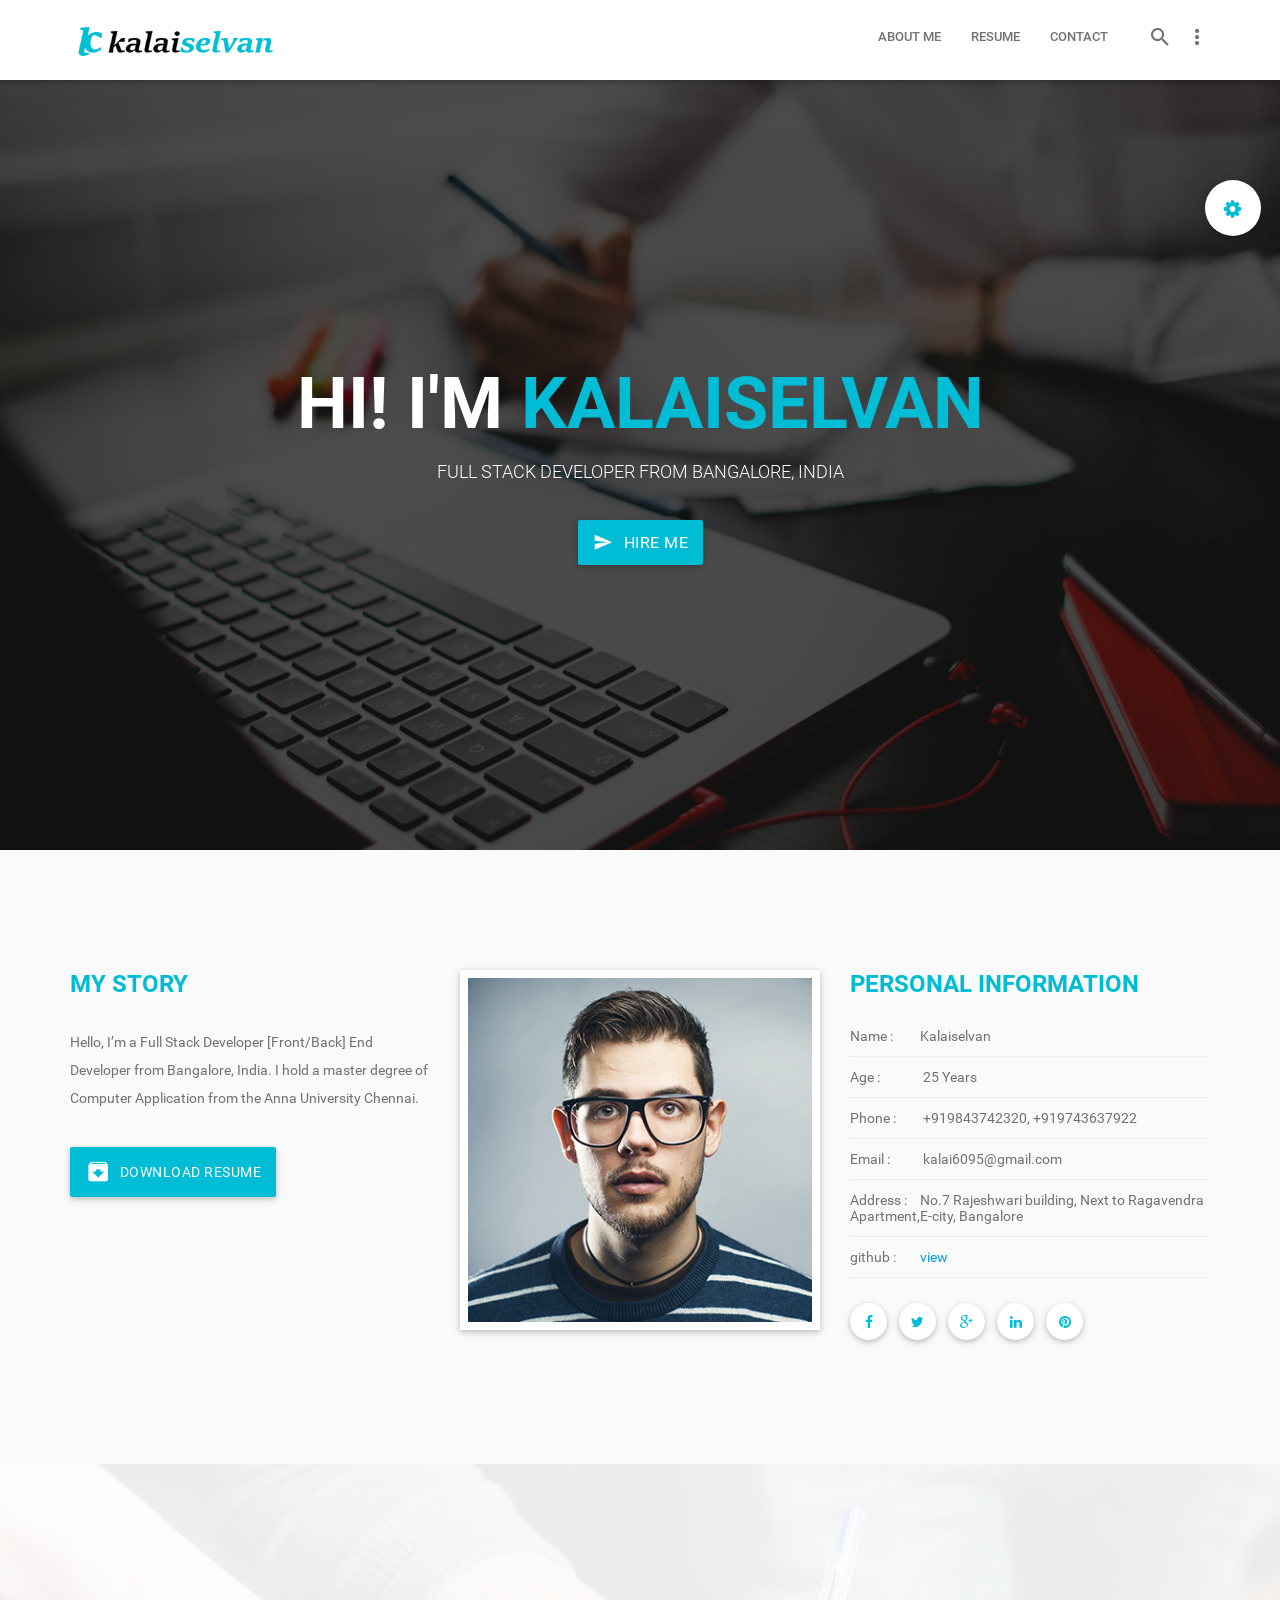
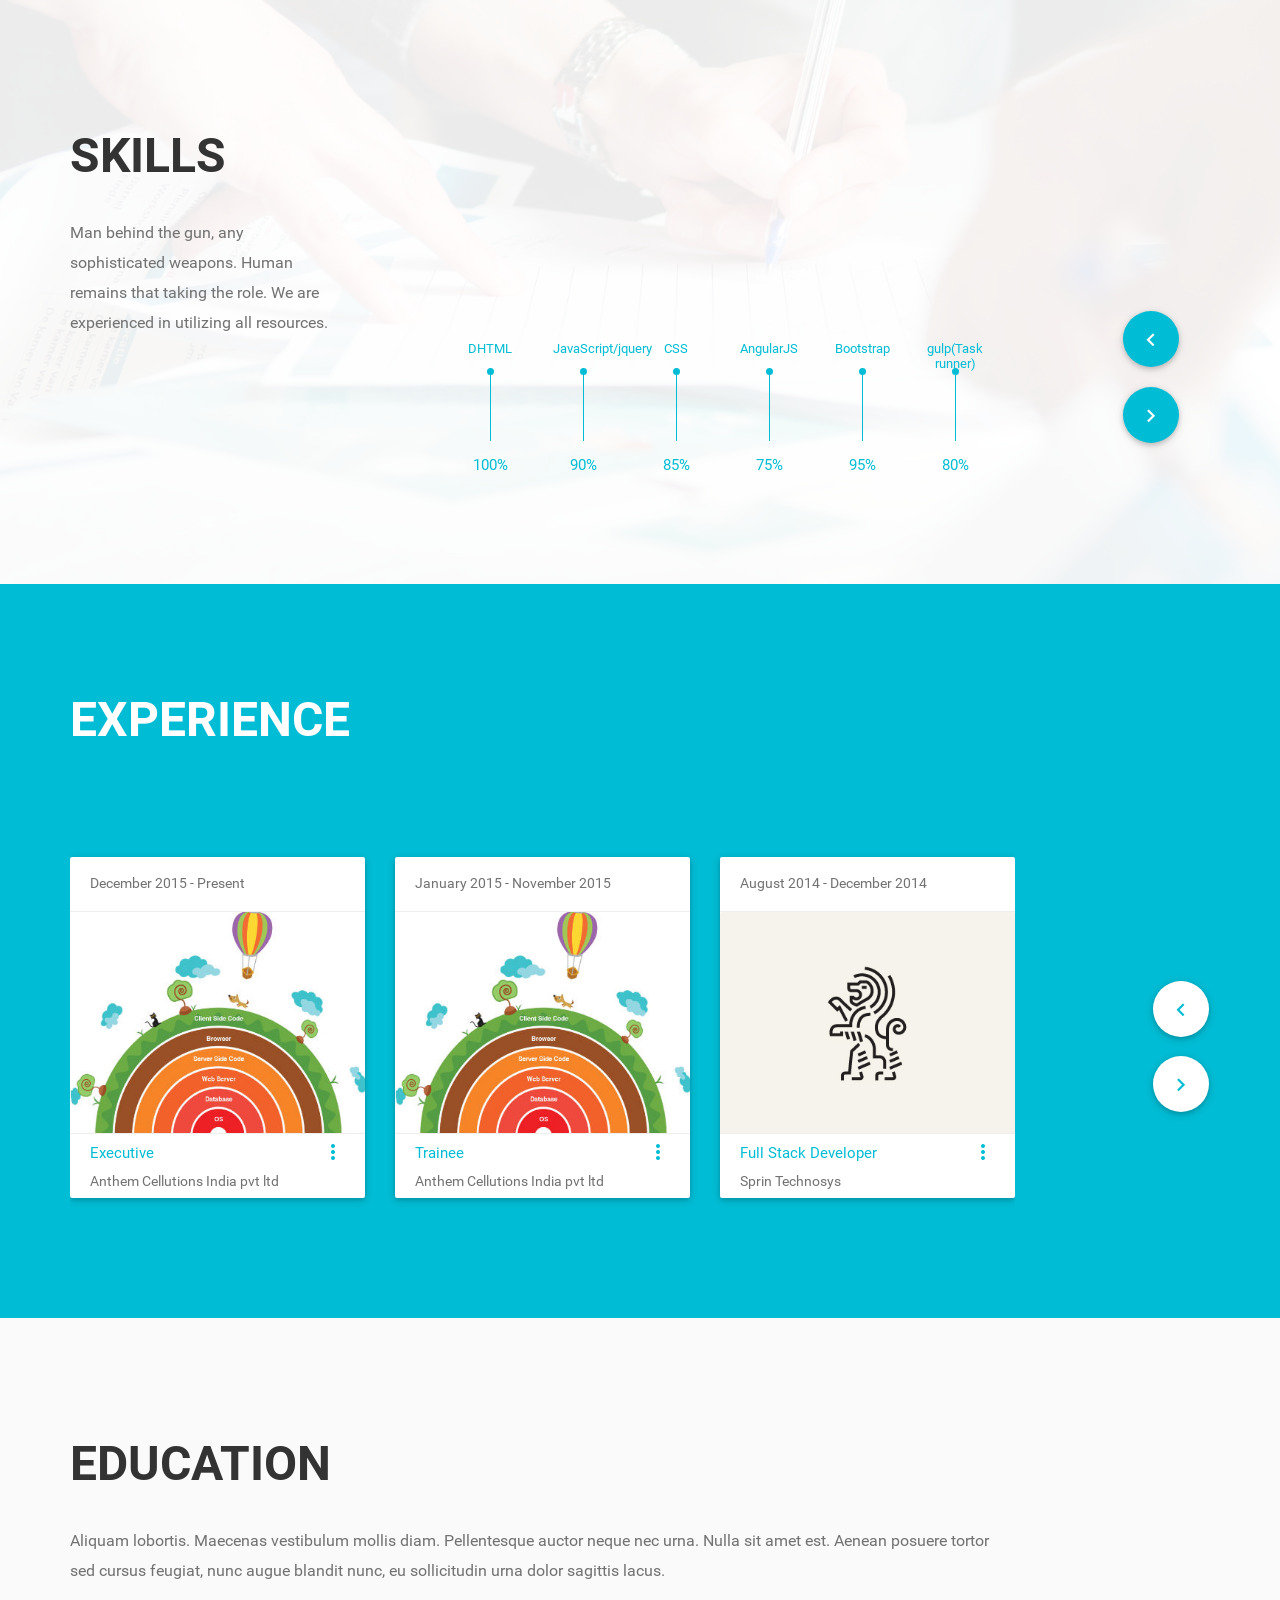
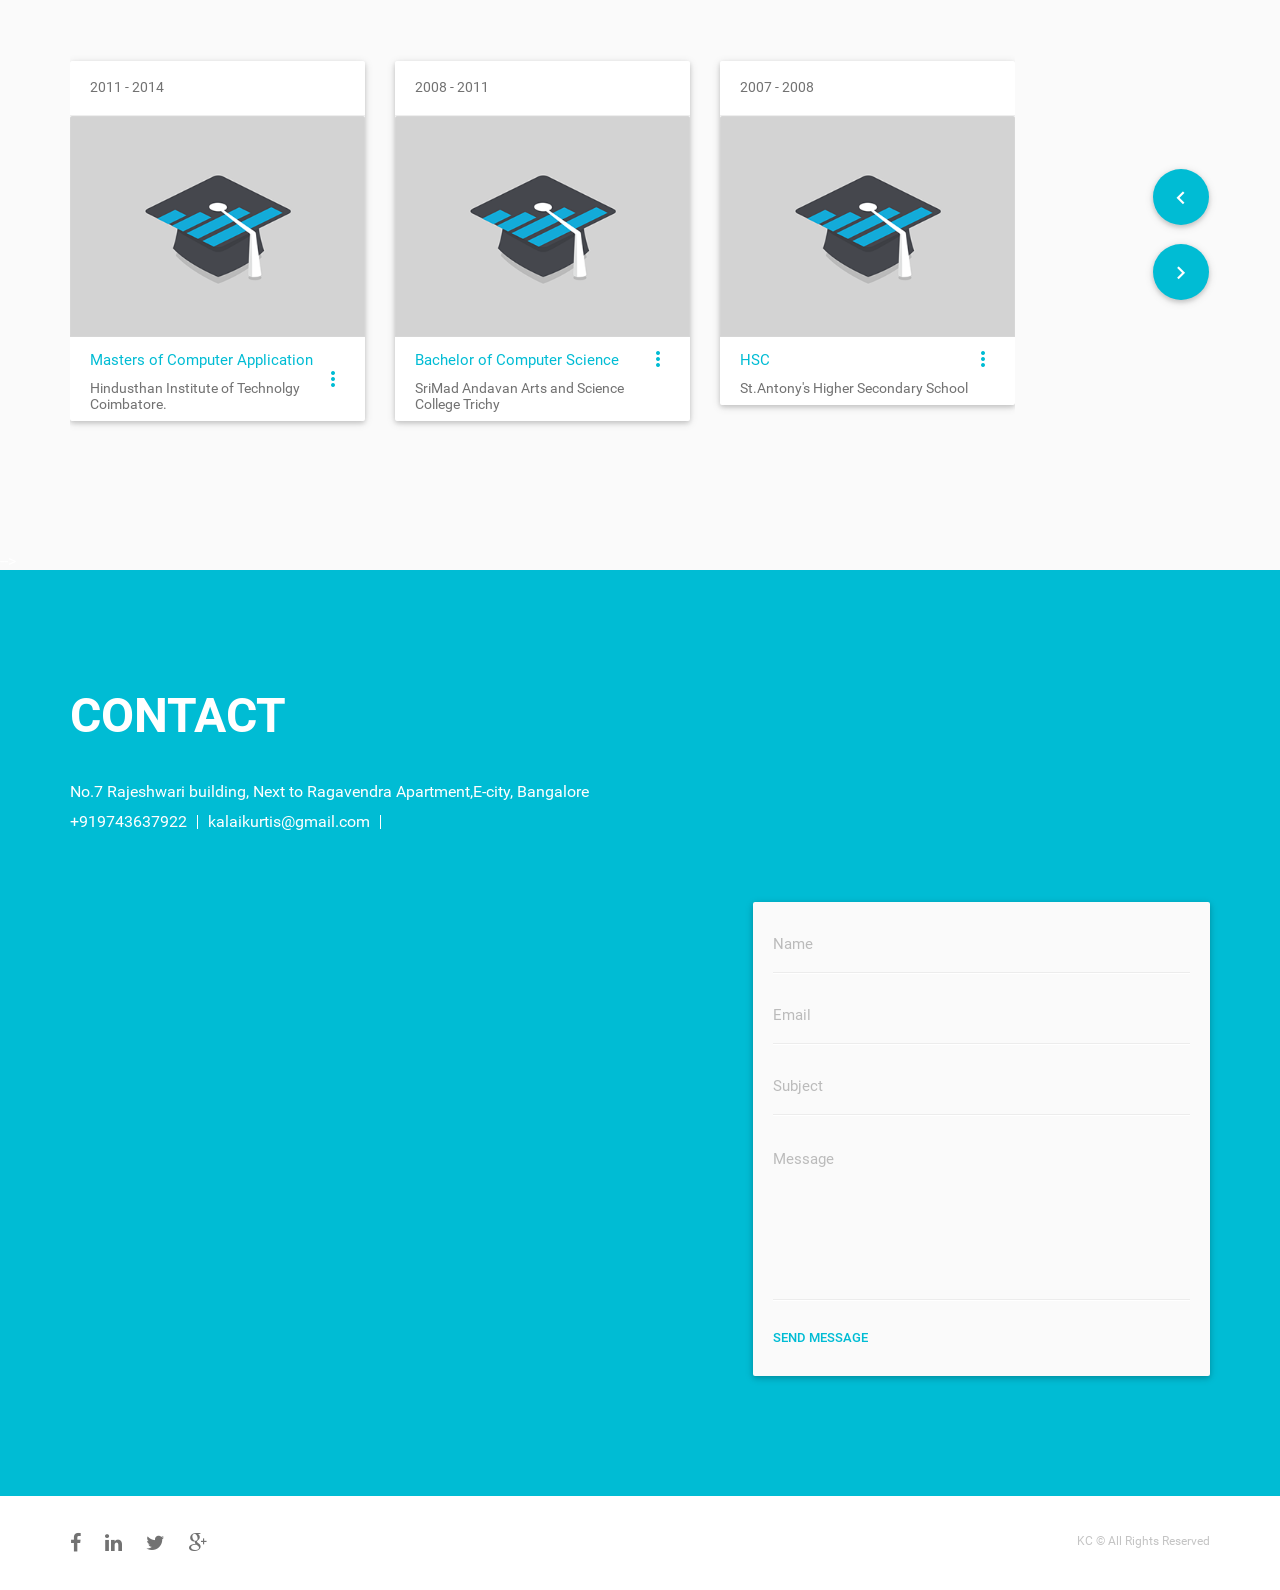
<file: index.html>
<!DOCTYPE html>
<!--[if lt IE 7]>      <html class="no-js lt-ie9 lt-ie8 lt-ie7"> <![endif]-->
<!--[if IE 7]>         <html class="no-js lt-ie9 lt-ie8"> <![endif]-->
<!--[if IE 8]>         <html class="no-js lt-ie9"> <![endif]-->
<!--[if gt IE 8]><!-->
<html class="no-js">
<!--<![endif]-->
<head>
  <meta charset="utf-8">
  <meta http-equiv="X-UA-Compatible" content="IE=edge">
  <title>::Kalaiselvan | Bio-Data::</title>
  <meta name="description" content="">
  <meta name="viewport" content="width=device-width, initial-scale=1, maximum-scale=1.0, user-scalable=no">

  <!-- Favicon-->
  <link rel="shortcut icon" href="images/favicon-64.png" >

  <!-- Stylesheets -->
  <link rel="stylesheet" href="assets/css/normalize.css">
  <link rel="stylesheet" href="assets/font/font-awesome/css/font-awesome.min.css">
  <link rel="stylesheet" href="assets/libs/materialize/css/materialize.min.css" media="screen,projection" />
  <link rel="stylesheet" href="assets/css/bootstrap.css" media="screen,projection" />

  <link rel="stylesheet" href="assets/css/animate.min.css" media="screen,projection" />
  <link rel="stylesheet" href="assets/libs/sweetalert/sweet-alert.css" media="screen,projection" />

  <link rel="stylesheet" href="assets/libs/owl-carousel/owl.carousel.css" media="screen,projection" />
  <link rel="stylesheet" href="assets/libs/owl-carousel/owl.transitions.css" media="screen,projection" />
  <link rel="stylesheet" href="assets/libs/owl-carousel/owl.theme.css" media="screen,projection" />

  <link rel="stylesheet" href="assets/css/main.css">
  <link rel="stylesheet" href="assets/css/responsive.css">

  <!-- Choose your default colors -->
  <link rel="stylesheet" href="assets/css/colors/color1.css">
  <!-- <link rel="stylesheet" href="assets/css/colors/color2.css"> -->
  <!-- <link rel="stylesheet" href="assets/css/colors/color3.css"> -->
  <!-- <link rel="stylesheet" href="assets/css/colors/color4.css"> -->
  <!-- <link rel="stylesheet" href="assets/css/colors/color5.css"> -->
  <!-- <link rel="stylesheet" href="assets/css/colors/color6.css"> -->
  <!-- <link rel="stylesheet" href="assets/css/colors/color7.css"> -->
  <!-- <link rel="stylesheet" href="assets/css/colors/color8.css"> -->

  <!--[if lt IE 9]>
      <script src="assets/js/html5shiv.js"></script>
  <![endif]-->
</head>

<body>


  <!-- start option panel -->
  <div id="switch">
      <div class="content-switcher">
          <p class="brand-text">Color Options:</p>
          <ul class="header">
              <li><a href="#" onclick="setActiveStyleSheet('color1'); return false;" class="button color switch" style="background-color:#00bcd4"></a></li>
              <li><a href="#" onclick="setActiveStyleSheet('color2'); return false;" class="button color switch" style="background-color:#ff4081"></a></li>
              <li><a href="#" onclick="setActiveStyleSheet('color3'); return false;" class="button color switch" style="background-color:#C043D5"></a></li>
              <li><a href="#" onclick="setActiveStyleSheet('color4'); return false;" class="button color switch" style="background-color:#73D077"></a></li>
              <li><a href="#" onclick="setActiveStyleSheet('color5'); return false;" class="button color switch" style="background-color:#FE7448"></a></li>
              <li><a href="#" onclick="setActiveStyleSheet('color6'); return false;" class="button color switch" style="background-color:#1ABBAC"></a></li>
              <li><a href="#" onclick="setActiveStyleSheet('color7'); return false;" class="button color switch" style="background-color:#EAB82E"></a></li>
              <li><a href="#" onclick="setActiveStyleSheet('color8'); return false;" class="button color switch" style="background-color:#799CAC"></a></li>
          </ul>
          <p class="brand-text">Menu Options:</p>
          <div class="menu-select" title="The menu will display in all devices">
              <input type="radio" id="menu1" name="intelligent-menu">
              <label for="menu1">Fixed</label>
          </div>
          <div class="menu-select" title="The menu will display or hide in all devices depending on scroll">
              <input type="radio" id="menu2" name="intelligent-menu" checked="checked">
              <label for="menu2">Intelligent ( Auto Hide )</label>
          </div>
          <div class="menu-select" title="Fixed menu will apply in non-mobile devices and Intelligent menu will apply in mobile devices">
              <input type="radio" id="menu3" name="intelligent-menu">
              <label for="menu3">Mobile Intelligent</label>
          </div>
          <div id="hide">
              <i class="fa fa-times"></i>
          </div>
      </div>
  </div>
  <div id="show" class="btn-floating waves-effect waves-light btn-large brand-text">
      <i class="fa fa-cog"></i>
  </div>
  <!-- end option panel -->

  <!-- Preloader --> 
    <div id="preloader">
      <div class="loader">
            <svg class="circle-loader" height="50" width="50">
              <circle class="path" cx="25" cy="25" r="20" fill="none" stroke-width="6" stroke-miterlimit="10" />
            </svg>
        </div>    
    </div><!--preloader end-->

  <!-- Main Container -->
  <main id="app" class="main-section">
    <!-- header navigation start -->
    <header id="navigation" class="root-sec white nav">
      <div class="container">
        <div class="row">
          <div class="col-sm-12">
            <div class="nav-inner">
              <nav class="primary-nav">
                <div class="clearfix nav-wrapper">
                  <a href="#home" class="left brand-logo menu-smooth-scroll" data-section="#home"><img src="images/logo.png" alt="">
                  </a>
                  <a href="#" data-activates="mobile-demo" class="button-collapse"><i class="mdi-navigation-menu"></i></a>
                  <ul class="right static-menu">
                    <li class="search-form-li">
                      <a id="initSearchIcon" class=""><i class="mdi-action-search"></i> </a>
                      <div class="search-form-wrap hide">
                        <form action="#" class="">
                          <input type="search" class="search">
                          <button type="submit"><i class="mdi-action-search"></i>
                          </button>
                        </form>
                      </div>
                    </li>
                    <li>
                      <a class="dropdown-button blog-submenu-init" href="#!" data-activates="dropdown1">
                        <i class="mdi-navigation-more-vert right"></i>
                      </a>
                    </li>
                  </ul>
                  <ul class="inline-menu side-nav" id="mobile-demo">

                  <!-- Mini Profile // only visible in Tab and Mobile -->
                    <li class="mobile-profile">
                     <div class="profile-inner">
                        <div class="pp-container">
                            <img src="images/person.jpg" alt="">
                        </div>
                        <h3>Kalaiselvan</h3>
                        <h5>Full Stack Developer</h5>
                      </div>
                    </li><!-- mini profile end-->


                    <li><a href="#about" data-section="#about" class="menu-smooth-scroll"><i class="fa fa-user fa-fw"></i>About Me</a>
                    </li>
                    <li><a href="#resume" data-section="#resume" class="menu-smooth-scroll"><i class="fa fa-file-text fa-fw"></i>Resume</a>
                    </li>
					  <!--       <li><a href="#portfolio" data-section="#portfolio" class="menu-smooth-scroll"><i class="fa fa-briefcase fa-fw"></i>Portfolio</a>
                    </li>
                   <li><a href="#team" data-section="#team" class="menu-smooth-scroll"><i class="fa fa-users fa-fw"></i>Team</a>
                    </li>
                   <li><a href="#testimonial" data-section="#testimonial" class="menu-smooth-scroll"><i class="fa fa-comments fa-fw"></i>Testimonial</a>
                    </li>
                    <li><a href="#blog" data-section="#blog" class="menu-smooth-scroll"><i class="fa fa-pencil fa-fw"></i>Blog</a>
                    </li>-->
                    <li><a href="#contact" data-section="#contact" class="menu-smooth-scroll"><i class="fa fa-paper-plane fa-fw"></i>Contact</a>
                    </li>
                  </ul>
                  <ul id="dropdown1" class="inline-menu submenu-ul dropdown-content">
                    <li>Home</li>
                   <!-- <li><a href="blog.html">All Blog</a>
                    </li>
                    <li><a href="blog-with-sidebar.html">Blog with Sidebar</a>
                    </li>
                    <li><a href="single.html">Single Blog</a>
                    </li>-->
                  </ul>

                </div>
              </nav>
            </div>
          </div>
        </div>
      </div>
      <!-- .container end -->
    </header>
    <!-- #header  navigation end -->

    <!-- Home Section start -->
    <section id="home" class="scroll-section root-sec grey lighten-5 home-wrap">
      <div class="sec-overlay">
        <div class="container">
          <div class="row">
            <div class="col-sm-12">
              <div class="home-inner">
                  <div class="center-align home-content">
                    <h1 class="home-title">HI! I'm <span>Kalaiselvan</span></h1>
                    <h2 class="home-subtitle">Full Stack Developer from Bangalore, India</h2>
                    <a href="#contact" class="hire-me-btn btn waves-effect waves-light btn-large brand-bg white-text regular-text">Hire Me <i class="mdi-content-send left"></i>
                    </a>
                  </div>
              </div>
            </div>
          </div>
        </div>
        <!-- .container end -->
        <div class="section-call-to-area">
          <div class="container">
            <div class="row">
              <a href="#about" class="btn-floating btn-large button-middle call-to-about section-call-to-btn animated btn-up btn-hidden" data-section="#about">
                <i class="mdi-navigation-expand-more"></i>
              </a>
            </div>
          </div>
          <!-- .container end -->
        </div>
      </div>
    </section>
    <!-- #home Section end -->

    <!-- About Section start -->
    <section id="about" class="scroll-section root-sec padd-tb-60 grey lighten-5 about-wrap">
      <div class="container">
        <div class="row">
          <div class="clearfix about-inner">

            <div class="col-sm-12 col-md-4">
              <div class="person-about">
                <h3 class="about-subtitle">My Story</h3>
                <p>Hello, I’m a Full Stack Developer [Front/Back] End Developer from Bangalore, India. I hold a master degree of Computer Application from the Anna University Chennai. <br />
                </p>
                <a class="waves-effect waves-light btn-large brand-bg white-text" href="assets/pdf/kalaiselvana.pdf" target="_blank">
					<i class="mdi-content-archive left"></i> Download Resume</a>
              </div>
            </div>
            <!-- about me description -->

            <div class="col-sm-6 col-md-4">
              <div class="person-img wow fadeIn">
                <img class="z-depth-1" src="images/person.jpg" alt="">
              </div>
            </div>
            <!-- about me image -->

            <div class="col-sm-6 col-md-4">
              <div class="person-info">
                <h3 class="about-subtitle">Personal Information</h3>
                <h5><span>Name :</span>Kalaiselvan</h5>
                <h5><span>Age :</span> 25 Years</h5>
                <h5><span>Phone :</span> +919843742320, +919743637922</h5>
                <h5><span>Email :</span> kalai6095@gmail.com</h5>
                <h5><span>Address :</span>No.7 Rajeshwari building, Next to Ragavendra Apartment,E-city, Bangalore</h5>
				<h5><span>github  :</span><a href="https://github.com/kalai6095" target="_blank" >view</a></h5>
              </div>

              <div class="about-social">
                <ul>
                  <li>
                    <a href="#" class="btn-floating waves-effect waves-light white"><i class="fa fa-facebook"></i></a>
                  </li>
                  <li>
                    <a href="#" class="btn-floating waves-effect waves-light white"><i class="fa fa-twitter"></i></a>
                  </li>
                  <li>
					  <a href="https://plus.google.com/117835471034106065850" class="btn-floating waves-effect waves-light white"><i class="fa fa-google-plus"></i></a>
                   </li>
                  <li>
                    <a href="https://in.linkedin.com/in/kalaiselvan-a-1431b08b" class="btn-floating waves-effect waves-light white"><i class="fa fa-linkedin"></i></a>
                  </li>
                  <li>
                    <a href="#" class="btn-floating waves-effect waves-light white"><i class="fa fa-pinterest"></i></a>
                  </li>
                </ul>
              </div>
            </div>
            <!-- about me info -->

          </div>
        </div>
      </div>
      <!-- .container end -->
    </section>
    <!-- #about Section end -->

    <!-- Resume Section start -->
    <section id="resume" class="scroll-section ">
      <section id="skill" class="root-sec white skill-wrap">
      <div class="sec-overlay">
        <div class="container">
          <div class="row">
            <div class="clearfix skill-inner">
              <div class="col-sm-12 col-md-3">
                <div class="skill-left">
                  <h2 class="title">Skills</h2>
                  <p class="regular-text">Man behind the gun, any sophisticated weapons. Human remains that taking the role. We are experienced in utilizing all resources.</p>
                </div>
              </div>

              <!-- skills container -->
              <div class="col-sm-12 col-md-6 col-md-offset-1">
                <div class="skill-right">
                  <div id="skillSlider" class="clearfix skill-graph">

                    <!-- single skill -->
                    <div class="single-skill">
                      <div class="after-li">
                        <div class="singel-hr">
                          <div class="singel-hr-inner" data-height="100%">
                            <div class="skill-visiable">
                              <span class="skill-title">DHTML</span>
                              <div class="hr-wrap">
                                <div class="hrc"></div>
                              </div>
                            </div>
                          </div>
                          <span class="skill-count">100%</span>
                        </div>
                      </div>
                    </div>
                    <!-- /single skill-->

                    <!-- single skill -->
                    <div class="single-skill">
                      <div class="after-li">
                        <div class="singel-hr">
                          <div class="singel-hr-inner" data-height="90%">
                            <div class="skill-visiable">
                              <span class="skill-title">JavaScript/jquery</span>
                              <div class="hr-wrap">
                                <div class="hrc"></div>
                              </div>
                            </div>
                          </div>
                          <span class="skill-count">90%</span>
                        </div>
                      </div>
                    </div>
                    <!-- /single skill-->

                    <!-- single skill -->
                    <div class="single-skill">
                      <div class="after-li">
                        <div class="singel-hr">
                          <div class="singel-hr-inner" data-height="85%">
                            <div class="skill-visiable">
                              <span class="skill-title">CSS</span>
                              <div class="hr-wrap">

                                <div class="hrc"></div>
                              </div>
                            </div>
                          </div>
                          <span class="skill-count">85%</span>
                        </div>
                      </div>
                    </div>
                    <!-- /single skill-->

                    <!-- single skill -->
                    <div class="single-skill">
                      <div class="after-li">
                        <div class="singel-hr">
                          <div class="singel-hr-inner" data-height="75%">
                            <div class="skill-visiable">
                              <span class="skill-title">AngularJS</span>
                              <div class="hr-wrap">
                                <div class="hrc"></div>
                              </div>
                            </div>
                          </div>
                          <span class="skill-count">75%</span>
                        </div>
                      </div>
                    </div>
                    <!-- /single skill-->

                    <!-- single skill -->
                    <div class="single-skill">
                      <div class="after-li">
                        <div class="singel-hr">
                          <div class="singel-hr-inner" data-height="95%">
                            <div class="skill-visiable">
                              <span class="skill-title">Bootstrap</span>
                              <div class="hr-wrap">
                                <div class="hrc"></div>
                              </div>
                            </div>
                          </div>
                          <span class="skill-count">95%</span>
                        </div>
                      </div>
                    </div>
                    <!-- /single skill-->

                    <!-- single skill -->
                    <div class="single-skill">
                      <div class="after-li">
                        <div class="singel-hr">
                          <div class="singel-hr-inner" data-height="80%">
                            <div class="skill-visiable">
                              <span class="skill-title">gulp(Task runner)</span>
                              <div class="hr-wrap">
                                <div class="hrc"></div>
                              </div>
                            </div>
                          </div>
                          <span class="skill-count">80%</span>
                        </div>
                      </div>
                    </div>
                    <!-- /single skill-->

                    <!-- single skill -->
                    <div class="single-skill">
                      <div class="after-li">
                        <div class="singel-hr">
                          <div class="singel-hr-inner" data-height="75%">
                            <div class="skill-visiable">
                              <span class="skill-title">Java</span>
                              <div class="hr-wrap">

                                <div class="hrc"></div>
                              </div>
                            </div>
                          </div>
                          <span class="skill-count">75%</span>
                        </div>
                      </div>
                    </div>
                    <!-- /single skill-->

                    <!-- single skill -->
                    <div class="single-skill">
                      <div class="after-li">
                        <div class="singel-hr">
                          <div class="singel-hr-inner" data-height="80%">
                            <div class="skill-visiable">
                              <span class="skill-title">J2EE (jsp/servlet)</span>
                              <div class="hr-wrap">
                                <div class="hrc"></div>
                              </div>
                            </div>
                          </div>
                          <span class="skill-count">80%</span>
                        </div>
                      </div>
                    </div>
                    <!-- /single skill-->

                    <!-- single skill -->
                    <div class="single-skill">
                      <div class="after-li">
                        <div class="singel-hr">
                          <div class="singel-hr-inner" data-height="85%">
                            <div class="skill-visiable">
                              <span class="skill-title">MySQL</span>
                              <div class="hr-wrap">

                                <div class="hrc"></div>
                              </div>
                            </div>
                          </div>
                          <span class="skill-count">85%</span>
                        </div>
                      </div>
                    </div>
                    <!-- /single skill-->

                    <!-- single skill -->
                    <div class="single-skill">
                      <div class="after-li">
                        <div class="singel-hr">
                          <div class="singel-hr-inner" data-height="78%">
                            <div class="skill-visiable">
                              <span class="skill-title">Framework(Spring and Hibernate)</span>
                              <div class="hr-wrap">
                                <div class="hrc"></div>
                              </div>
                            </div>
                          </div>
                          <span class="skill-count">78%</span>
                        </div>
                      </div>
                    </div>
                    <!-- /single skill-->
					
					<!-- single skill -->
                    <div class="single-skill">
                      <div class="after-li">
                        <div class="singel-hr">
                          <div class="singel-hr-inner" data-height="65%">
                            <div class="skill-visiable">
                              <span class="skill-title">Mean Stack (MangoDB Express Angular NodeJS)</span>
                              <div class="hr-wrap">
                                <div class="hrc"></div>
                              </div>
                            </div>
                          </div>
                          <span class="skill-count">65%</span>
                        </div>
                      </div>
                    </div>
					<!-- single skill -->
                    <div class="single-skill">
                      <div class="after-li">
                        <div class="singel-hr">
                          <div class="singel-hr-inner" data-height="85%">
                            <div class="skill-visiable">
                              <span class="skill-title">SVN</span>
                              <div class="hr-wrap">
                                <div class="hrc"></div>
                              </div>
                            </div>
                          </div>
                          <span class="skill-count">85%</span>
                        </div>
                      </div>
                    </div>
                    <!-- /single skill-->
					<!-- single skill -->
                    <div class="single-skill">
                      <div class="after-li">
                        <div class="singel-hr">
                          <div class="singel-hr-inner" data-height="95%">
                            <div class="skill-visiable">
                              <span class="skill-title">git</span>
                              <div class="hr-wrap">
                                <div class="hrc"></div>
                              </div>
                            </div>
                          </div>
                          <span class="skill-count">95%</span>
                        </div>
                      </div>
                    </div>
                    <!-- /single skill-->

                    <!-- single skill -->
                  </div>
                </div>
              </div>
              <!-- /skills container -->
            </div>
          </div>
          <div class="btn-wrapp skl-ctrl">
            <a class="btn-floating waves-effect waves-light btn-large brand-bg white-text go go-left"><i class="mdi-navigation-chevron-left "></i></a>
            <a class="btn-floating waves-effect waves-light btn-large brand-bg white-text go go-right"><i class="mdi-navigation-chevron-right "></i></a>
          </div>
        </div>
      </div>
        <!-- .container end -->
      </section>

      <section id="experience" class="root-sec padd-tb-120 brand-bg experience-wrap">
        <div class="container">
          <div class="row">
            <div class="experience-inner">
              <div class="col-sm-12 col-md-10 card-box-wrap">
                <div class="row">
                  <div class="clearfix section-head experience-text">
                    <div class="col-sm-12">
                      <h2 class="title">Experience</h2>
                      <p class="regular-text" style="display:none;">Aliquam lobortis. Maecenas vestibulum mollis diam. Pellentesque auctor neque nec urna. Nulla sit amet est. Aenean posuere tortor sed cursus feugiat, nunc augue blandit nunc, eu sollicitudin urna dolor sagittis lacus.</p>
                    </div>
                  </div>
                  <div class="col-lg-12">
                    <div class="overflow-hidden">
                      <div class="row">
                        <div id="experienceSlider" class="clearfix card-element-wrapper">
                          <div class="col-sm-4 cold-xs-12 single-card-box wow fadeInUpSmall" data-wow-duration=".7s">
                            <div class="card">
                              <div class="card-image waves-effect waves-block waves-light">
                                <h2 class="left-align card-title-top">December 2015 - Present</h2>
                                <div class="valign-wrapper card-img-wrap">
                                  <img class="activator" src="images/ghost_rider.jpg" alt="">
                                </div>
                              </div>
                              <div class="card-content">
                                <span class="card-title activator brand-text">Executive<i class="mdi-navigation-more-vert right"></i></span>
                                <p>Anthem Cellutions India pvt ltd</p>
                              </div>
                              <div class="card-reveal">
                                <div class="rev-title-wrap">
                                  <span class="card-title activator brand-text">Executive<i class="mdi-navigation-close right"></i></span>
                                  <p>Anthem Cellutions India pvt ltd</p>
                                </div>
                                <p class="rev-content">
                                  Collaboratively initiate collaborative schemas for high-quality communities. Objectively create sticky relationships via team building outsourcing. 
                                </p>
                              </div>
                            </div>
                          </div>
							<div class="col-sm-4 cold-xs-12 single-card-box wow fadeInUpSmall" data-wow-duration=".7s">
								<div class="card">
									<div class="card-image waves-effect waves-block waves-light">
										<h2 class="left-align card-title-top">January 2015 - November 2015</h2>
										<div class="valign-wrapper card-img-wrap">
											<img class="activator" src="images/ghost_rider.jpg" alt="">
										</div>
									</div>
									<div class="card-content">
										<span class="card-title activator brand-text">Trainee<i class="mdi-navigation-more-vert right"></i></span>
										<p>Anthem Cellutions India pvt ltd</p>
									</div>
									<div class="card-reveal">
										<div class="rev-title-wrap">
											<span class="card-title activator brand-text">Trainee<i class="mdi-navigation-close right"></i></span>
											<p>Anthem Cellutions India pvt ltd</p>
										</div>
										<p class="rev-content">
											Collaboratively initiate collaborative schemas for high-quality communities. Objectively create sticky relationships via team building outsourcing. 
										</p>
									</div>
								</div>
							</div>
                          <div class="col-sm-4 cold-xs-12 single-card-box wow fadeInUpSmall" data-wow-delay=".2s" data-wow-duration=".7s">
                            <div class="card">
                              <div class="card-image waves-effect waves-block waves-light">
                                <h2 class="left-align card-title-top">August 2014 - December 2014</h2>
                                <div class="valign-wrapper card-img-wrap">
                                  <img class="activator" src="images/lion.jpg" alt="">
                                </div>
                              </div>
                              <div class="card-content">
                                <span class="card-title activator brand-text">Full Stack Developer<i class="mdi-navigation-more-vert right"></i></span>
                                <p>Sprin Technosys</p>
                              </div>
                              <div class="card-reveal">
                                <div class="rev-title-wrap">
                                  <span class="card-title activator brand-text">Full Stack Developer<i class="mdi-navigation-close right"></i></span>
                                  <p>Sprin Technosys</p>
                                </div>
                                <p class="rev-content">
                                  Collaboratively initiate collaborative schemas for high-quality communities. Objectively create sticky relationships via team building outsourcing. 
                                </p>
                              </div>
                            </div>
                          </div>
                          <div class="col-sm-4 cold-xs-12 single-card-box wow fadeInUpSmall" data-wow-delay=".4s" data-wow-duration=".7s">
                            <div class="card">
                              <div class="card-image waves-effect waves-block waves-light">
                                <h2 class="left-align card-title-top">January 2014 - June 2014</h2>
                                <div class="valign-wrapper card-img-wrap">
                                  <img class="activator" src="images/bull.jpg" alt="">
                                </div>
                              </div>
                              <div class="card-content">
                                <span class="card-title activator brand-text">Web Developer<i class="mdi-navigation-more-vert right"></i></span>
                                <p>Cloud Dreams Technology</p>
                              </div>
                              <div class="card-reveal">
                                <div class="rev-title-wrap">
                                  <span class="card-title activator brand-text">Web Developer<i class="mdi-navigation-close right"></i></span>
                                  <p>Cloud Dreams Technology</p>
                                </div>
                                <p class="rev-content">
                                  Collaboratively initiate collaborative schemas for high-quality communities. Objectively create sticky relationships via team building outsourcing. 
                                </p>
                              </div>
                            </div>
                          </div>
                        <!--  <div class="col-sm-4 cold-xs-12 single-card-box">
                            <div class="card">
                              <div class="card-image waves-effect waves-block waves-light">
                                <h2 class="left-align card-title-top">January 2014 - Present</h2>
                                <div class="valign-wrapper card-img-wrap">
                                  <img class="activator" src="images/beakers.jpg" alt="">
                                </div>
                              </div>
                              <div class="card-content">
                                <span class="card-title activator brand-text">UX/UI Designer<i class="mdi-navigation-more-vert right"></i></span>
                                <p>Windows Phone</p>
                              </div>
                              <div class="card-reveal">
                                <div class="rev-title-wrap">
                                  <span class="card-title activator brand-text">UX/UI Designer<i class="mdi-navigation-close right"></i></span>
                                  <p>Windows Phone</p>
                                </div>
                                <p class="rev-content">
                                  Collaboratively initiate collaborative schemas for high-quality communities. Objectively create sticky relationships via team building outsourcing. 
                                </p>
                              </div>
                            </div>
                          </div>
                          <div class="col-sm-4 cold-xs-12 single-card-box">
                            <div class="card">
                              <div class="card-image waves-effect waves-block waves-light">
                                <h2 class="left-align card-title-top">January 2014 - Present</h2>
                                <div class="valign-wrapper card-img-wrap">
                                  <img class="activator" src="images/kid.jpg" alt="">
                                </div>
                              </div>
                              <div class="card-content">
                                <span class="card-title activator brand-text">UX/UI Designer<i class="mdi-navigation-more-vert right"></i></span>
                                <p>Windows Phone</p>
                              </div>
                              <div class="card-reveal">
                                <div class="rev-title-wrap">
                                  <span class="card-title activator brand-text">UX/UI Designer<i class="mdi-navigation-close right"></i></span>
                                  <p>Windows Phone</p>
                                </div>
                                <p class="rev-content">
                                  Collaboratively initiate collaborative schemas for high-quality communities. Objectively create sticky relationships via team building outsourcing. 
                                </p>
                              </div>
                            </div>
                          </div>
                       --> </div>
                      </div>
                    </div>
                  </div>
                </div>
              </div>
              <div class="btn-wrapp exp-ctrl">
                <a class="btn-floating waves-effect waves-light btn-large white go go-left"><i class="mdi-navigation-chevron-left brand-text"></i></a>
                <a class="btn-floating waves-effect waves-light btn-large white go go-right"><i class="mdi-navigation-chevron-right brand-text"></i></a>
              </div>
            </div>
          </div>
        </div>
      </section>

      <section id="education" class="root-sec grey lighten-5 padd-tb-120 education-wrap">
        <div class="container">
          <div class="row">
            <div class="education-inner">
              <div class="col-sm-12 col-md-10 card-box-wrap">
                <div class="row">
                  <div class="clearfix section-head education-text">
                    <div class="col-sm-12">
                      <h2 class="title">education</h2>
                      <p class="regular-text">Aliquam lobortis. Maecenas vestibulum mollis diam. Pellentesque auctor neque nec urna. Nulla sit amet est. Aenean posuere tortor sed cursus feugiat, nunc augue blandit nunc, eu sollicitudin urna dolor sagittis lacus.</p>
                    </div>
                  </div>
                  <div class="col-lg-12">
                    <div class="overflow-hidden">
                      <div class="row">
                        <div id="educationSlider" class="clearfix card-element-wrapper">

                        <!-- single education -->
                          <div class="col-sm-4 single-card-box wow fadeInUpSmall" data-wow-duration=".7s">
                            <div class="card">
                              <div class="card-image waves-effect waves-block waves-light">
                                <h2 class="left-align card-title-top">2011 - 2014</h2>
                                <div class="card-img-wrap">
                                  <img class="activator" src="images/grad-cap.png" alt="">
                                </div>
                              </div>
                              <div class="card-content">
                                <span class="card-title activator brand-text">Masters of Computer Application<i class="mdi-navigation-more-vert right"></i></span>
                                <p>Hindusthan Institute of Technolgy Coimbatore.</p>
                              </div>
                              <!-- Reveal content-->
                              <div class="card-reveal">
                                <div class="rev-title-wrap">
									<span class="card-title activator brand-text">Masters of Computer Application<i class="mdi-navigation-close right"></i></span>
									<p>Hindusthan Institute of Technolgy Coimbatore.</p>
                                </div>
                                <p class="rev-content">
                                  Collaboratively initiate collaborative schemas for high-quality communities. Objectively create sticky relationships via team building outsourcing. 
                                </p>
                              </div>
                            </div>
                          </div> <!-- single education end -->

                          <!-- single education -->
                          <div class="col-sm-4 single-card-box wow fadeInUpSmall" data-wow-delay=".2s" data-wow-duration=".7s">
                            <div class="card">
                              <div class="card-image waves-effect waves-block waves-light">
                                <h2 class="left-align card-title-top">2008 - 2011</h2>
                                <div class="card-img-wrap">
                                  <img class="activator" src="images/grad-cap.png" alt="">
                                </div>
                              </div>
                              <div class="card-content">
                                <span class="card-title activator brand-text">Bachelor of Computer Science<i class="mdi-navigation-more-vert right"></i></span>
                                <p>SriMad  Andavan Arts and Science College Trichy</p>
                              </div>
                              <div class="card-reveal">
                                <div class="rev-title-wrap">
									<span class="card-title activator brand-text">Bachelor of Computer Science<i class="mdi-navigation-close right"></i></span>
									<p>SriMad  Andavan Arts and Science College Trichy</p>
                                </div>
                                <p class="rev-content">
                                  Collaboratively initiate collaborative schemas for high-quality communities. Objectively create sticky relationships via team building outsourcing. 
                                </p>
                              </div>
                            </div>
                          </div> <!-- single education -->

                        <!-- single education -->
                          <div class="col-sm-4 single-card-box wow fadeInUpSmall" data-wow-delay=".4s" data-wow-duration=".7s">
                            <div class="card">
                              <div class="card-image waves-effect waves-block waves-light">
                                <h2 class="left-align card-title-top">2007 - 2008</h2>
                                <div class="card-img-wrap">
                                  <img class="activator" src="images/grad-cap.png" alt="">
                                </div>
                              </div>
                              <div class="card-content">
                                <span class="card-title activator brand-text">HSC<i class="mdi-navigation-more-vert right"></i></span>
                                <p>St.Antony's Higher Secondary School</p>
                              </div>
                              <div class="card-reveal">
                                <div class="rev-title-wrap">
                                  <span class="card-title activator brand-text">HSC<i class="mdi-navigation-close right"></i></span>
									<p>St.Antony's Higher Secondary School</p>
                                </div>
                                <p class="rev-content">
                                  Collaboratively initiate collaborative schemas for high-quality communities. Objectively create sticky relationships via team building outsourcing. 
                                </p>
                              </div>
                            </div>
                          </div> <!-- single education -->

							<!-- single education -->
							<div class="col-sm-4 single-card-box wow fadeInUpSmall" data-wow-delay=".4s" data-wow-duration=".7s">
								<div class="card">
									<div class="card-image waves-effect waves-block waves-light">
										<h2 class="left-align card-title-top">2005 - 2006</h2>
										<div class="card-img-wrap">
											<img class="activator" src="images/grad-cap.png" alt="">
										</div>
									</div>
									<div class="card-content">
										<span class="card-title activator brand-text">SSLC<i class="mdi-navigation-more-vert right"></i></span>
										<p>St.Antony's Higher Secondary School</p>
									</div>
									<div class="card-reveal">
										<div class="rev-title-wrap">
											<span class="card-title activator brand-text">SSLC<i class="mdi-navigation-close right"></i></span>
											<p>St.Antony's Higher Secondary School</p>
										</div>
										<p class="rev-content">
											Collaboratively initiate collaborative schemas for high-quality communities. Objectively create sticky relationships via team building outsourcing. 
										</p>
									</div>
								</div>
							</div> <!-- single education -->
                        </div>
                      </div>
                    </div>
                  </div>
                </div>
              </div>
              <div class="btn-wrapp edu-ctrl">
                <a class="btn-floating waves-effect waves-light btn-large brand-bg go go-left"><i class="mdi-navigation-chevron-left"></i></a>
                <a class="btn-floating waves-effect waves-light btn-large brand-bg go go-right"><i class="mdi-navigation-chevron-right"></i></a>
              </div>
            </div>
          </div>
        </div>
      </section>
    </section>
    <!-- #resume Section end -->

    <!-- Portfolio Section start -->
  <!-- <section id="portfolio" class="scroll-section root-sec white portfolio-wrap">
      <div class="padd-tb-120 brand-bg portfolio-top">
        <div class="portfolio-inner">
          <div class="container">
            <div class="row">
              <div class="col-sm-12">
                <h2 class="title">PORTFOLIO</h2>
                <ul class="inline-menu clearfix portfolio-category" id="portfolio-msnry-sort">
                  <li class="active"><a href="#" data-target="*">All</a>
                  </li>
                  <li><a href="#" data-target=".category-1">Art</a>
                  </li>
                  <li><a href="#" data-target=".category-2">Accessories</a>
                  </li>
                  <li><a href="#" data-target=".category-3">Design</a>
                  </li>
                  <li><a href="#" data-target=".category-4">Fashion</a>
                  </li>
                </ul>
              </div>
            </div>
          </div>
        </div>
        
      </div>
      <div id="portfolioModal" class="modal white">
        <div class="model-img"></div>
        <div class="modal-content">
          <h2 class="title">Lorem ipsum dolor sit fugit dolore.</h2>
          <p class="m-content">A portfolio is a collection of documents and writing that you assemble in order to demonstrate that you have the appropriate prior.</p>
        </div>

        <div class="modal-footer">
          <a href="#" target="_blank" class="waves-effect btn-flat brand-text modal-action">Live Demo</a>
          <a href="#" class="waves-effect btn-flat brand-text modal-action modal-close">cancel</a>
        </div>
      </div>

      <div class="portfolio-bottom">
        <div class="container">
          <div class="row">
            <div class="col-sm-12">
              <ul class="clearfix protfolio-item" id="protfolio-msnry">
              
             
                <li class="single-port-item category-1 category-3">
                  <a href="#portfolioModal" class="waves-effect waves-block waves-light modal-trigger" data-image-source="http://placehold.it/650x350" data-title="Your awesome portfolio title" data-content="A portfolio is a collection of documents and writing that you assemble in order to demonstrate that you have the appropriate prior." data-demo-link="#">
                    <div class="protfolio-image">
                      <img src="images/portfolio/pf1.jpg" alt="portfolio">
                      <div class="protfolio-content waves-effect waves-block waves-light">
                        <div class="protfolio-content__inner">
                          <h2 class="p-title">item name</h2>
                        </div>
                      </div>
                      <div class="p-overlay"></div>
                    </div>
                  </a>
                </li>
              
                <li class="single-port-item category-2 category-1">
                  <a href="#portfolioModal" class="waves-effect waves-block waves-light modal-trigger" data-image-source="http://placehold.it/650x350" data-title="Your awesome portfolio title" data-content="A portfolio is a collection of documents and writing that you assemble in order to demonstrate that you have the appropriate prior." data-demo-link="#">
                    <div class="protfolio-image">
                      <img src="images/portfolio/pf2.jpg" alt="portfolio">
                      <div class="protfolio-content waves-effect waves-block waves-light">
                        <div class="protfolio-content__inner">
                          <h2 class="p-title">item name</h2>
                        </div>
                      </div>
                      <div class="p-overlay"></div>
                    </div>
                  </a>
                </li>
              
                <li class="single-port-item category-1 category-2">
                  <a href="#portfolioModal" class="waves-effect waves-block waves-light modal-trigger" data-image-source="http://placehold.it/650x350" data-title="Your awesome portfolio title" data-content="A portfolio is a collection of documents and writing that you assemble in order to demonstrate that you have the appropriate prior." data-demo-link="#">
                    <div class="protfolio-image">
                      <img src="images/portfolio/pf3.jpg" alt="portfolio">
                      <div class="protfolio-content waves-effect waves-block waves-light">
                        <div class="protfolio-content__inner">
                          <h2 class="p-title">item name</h2>
                        </div>
                      </div>
                      <div class="p-overlay"></div>
                    </div>
                  </a>
                </li>
               
                <li class="single-port-item category-3">
                  <a href="#portfolioModal" class="waves-effect waves-block waves-light modal-trigger" data-image-source="http://placehold.it/650x350" data-title="Your awesome portfolio title" data-content="A portfolio is a collection of documents and writing that you assemble in order to demonstrate that you have the appropriate prior." data-demo-link="#">
                    <div class="protfolio-image">
                      <img src="images/portfolio/pf4.jpg" alt="portfolio">
                      <div class="protfolio-content waves-effect waves-block waves-light">
                        <div class="protfolio-content__inner">
                          <h2 class="p-title">item name</h2>
                        </div>
                      </div>
                      <div class="p-overlay"></div>
                    </div>
                  </a>
                </li>
               
                <li class="single-port-item category-1 category-3 category-4">
                  <a href="#portfolioModal" class="waves-effect waves-block waves-light modal-trigger" data-image-source="http://placehold.it/650x350" data-title="Your awesome portfolio title" data-content="A portfolio is a collection of documents and writing that you assemble in order to demonstrate that you have the appropriate prior." data-demo-link="#">
                    <div class="protfolio-image">
                      <img src="images/portfolio/pf5.jpg" alt="portfolio">
                      <div class="protfolio-content waves-effect waves-block waves-light">
                        <div class="protfolio-content__inner">
                          <h2 class="p-title">item name</h2>
                        </div>
                      </div>
                      <div class="p-overlay"></div>
                    </div>
                  </a>
                </li>
              
                <li class="single-port-item category-2 category-4">
                  <a href="#portfolioModal" class="waves-effect waves-block waves-light modal-trigger" data-image-source="http://placehold.it/650x350" data-title="Your awesome portfolio title" data-content="A portfolio is a collection of documents and writing that you assemble in order to demonstrate that you have the appropriate prior." data-demo-link="#">
                    <div class="protfolio-image">
                      <img src="images/portfolio/pf6.jpg" alt="portfolio">
                      <div class="protfolio-content waves-effect waves-block waves-light">
                        <div class="protfolio-content__inner">
                          <h2 class="p-title">item name</h2>
                        </div>
                      </div>
                      <div class="p-overlay"></div>
                    </div>
                  </a>
                </li>
               

              </ul>
              
              <a id="portfolio-item-loader" href="#" class="btn-floating btn-large waves-effect waves-light brand-bg"><i class="mdi-content-add"></i></a>
            </div>
          </div>
        </div>
      </div>
    </section>-->
    <!-- #portfolio Section end -->

    <!-- Team Section end -->
  <!--  <section id="team" class="scroll-section root-sec brand-bg padd-tb-120 team-wrap">
      <div class="container">
        <div class="row">
          <div class="clearfix team-inner">
            <div class="col-sm-12 col-md-10 card-box-wrap">
              <div class="row">
                <div class="clearfix section-head team-text">
                  <div class="col-sm-12">
                    <h2 class="title">our team</h2>
                    <p class="regular-text">Our Team combines a unique combination of creativity, experience, knowledge but most of all a shared 'can do' attitude to help clients get the very best support, advice and project management to achieve business goals.</p>
                  </div>
                </div>
                <div class="col-lg-12">
                  <div class="overflow-hidden">
                    <div class="row">
                      <div id="teamSlider" class="clearfix card-element-wrapper">
                        <div class="col-sm-4 single-card-box wow fadeInUpSmall" data-wow-duration=".7s">
                          <div class="card">
                            <div class="card-image waves-effect waves-block waves-light">
                              <div class="card-img-wrap">
                                <img class="activator" src="images/t1.png" alt="">
                              </div>
                            </div>
                            <div class="card-content">
                              <span class="card-title activator brand-text">Jonh Doe<i class="mdi-navigation-more-vert right"></i></span>
                              <p>UX UI Designer</p>
                            </div>
                            <div class="card-reveal">
                              <div class="rev-title-wrap">
                                <span class="card-title activator brand-text">Jonh Doe<i class="mdi-navigation-close right"></i></span>
                                <p>UX UI Designer</p>
                              </div>
                              <p class="rev-content">
                                Collaboratively initiate collaborative schemas for high-quality communities. Objectively create sticky relationships via team building outsourcing. 
                              </p>
                            </div>
                          </div>
                        </div>
						  
						  
                        <div class="col-sm-4 single-card-box wow fadeInUpSmall" data-wow-delay=".2s" data-wow-duration=".7s">
                          <div class="card">
                            <div class="card-image waves-effect waves-block waves-light">
                              <div class="card-img-wrap">
                                <img class="activator" src="images/t2.png" alt="">
                              </div>
                            </div>
                            <div class="card-content">
                              <span class="card-title activator brand-text">Letizia Toye<i class="mdi-navigation-more-vert right"></i></span>
                              <p>Front End Developer</p>
                            </div>
                            <div class="card-reveal">
                              <div class="rev-title-wrap">
                                <span class="card-title activator brand-text">Letizia Toye<i class="mdi-navigation-close right"></i></span>
                                <p>Front End Developer</p>
                              </div>
                              <p class="rev-content">
                                Collaboratively initiate collaborative schemas for high-quality communities. Objectively create sticky relationships via team building outsourcing. 
                              </p>
                            </div>
                          </div>
                        </div> 
                        <div class="col-sm-4 single-card-box wow fadeInUpSmall" data-wow-delay=".4s" data-wow-duration=".7s">
                          <div class="card">
                            <div class="card-image waves-effect waves-block waves-light">
                              <div class="card-img-wrap">
                                <img class="activator" src="images/t3.png" alt="">
                              </div>
                            </div>
                            <div class="card-content">
                              <span class="card-title activator brand-text">Letizia Toye<i class="mdi-navigation-more-vert right"></i></span>
                              <p>Front End Developer</p>
                            </div>
                            <div class="card-reveal">
                              <div class="rev-title-wrap">
                                <span class="card-title activator brand-text">Letizia Toye<i class="mdi-navigation-close right"></i></span>
                                <p>Front End Developer</p>
                              </div>
                              <p class="rev-content">
                                Collaboratively initiate collaborative schemas for high-quality communities. Objectively create sticky relationships via team building outsourcing. 
                              </p>
                            </div>
                          </div>
                        </div> 
                        <div class="col-sm-4 single-card-box">
                          <div class="card">
                            <div class="card-image waves-effect waves-block waves-light">
                              <div class="card-img-wrap">
                                <img class="activator" src="images/t4.png" alt="">
                              </div>
                            </div>
                            <div class="card-content">
                              <span class="card-title activator brand-text">Letizia Toye<i class="mdi-navigation-more-vert right"></i></span>
                              <p>Front End Developer</p>
                            </div>
                            <div class="card-reveal">
                              <div class="rev-title-wrap">
                                <span class="card-title activator brand-text">Letizia Toye<i class="mdi-navigation-close right"></i></span>
                                <p>Front End Developer</p>
                              </div>
                              <p class="rev-content">
                                Collaboratively initiate collaborative schemas for high-quality communities. Objectively create sticky relationships via team building outsourcing. 
                              </p>
                            </div>
                          </div>
                        </div> 
                        <div class="col-sm-4 single-card-box">
                          <div class="card">
                            <div class="card-image waves-effect waves-block waves-light">
                              <div class="card-img-wrap">
                                <img class="activator" src="images/t5.png" alt="">
                              </div>
                            </div>
                            <div class="card-content">
                              <span class="card-title activator brand-text">Tandi Battle<i class="mdi-navigation-more-vert right"></i></span>
                              <p>Team Manager</p>
                            </div>
                            <div class="card-reveal">
                              <div class="rev-title-wrap">
                                <span class="card-title activator brand-text">Tandi Battle<i class="mdi-navigation-close right"></i></span>
                                <p>Team Manager</p>
                              </div>
                              <p class="rev-content">
                                Collaboratively initiate collaborative schemas for high-quality communities. Objectively create sticky relationships via team building outsourcing. 
                              </p>
                            </div>
                          </div>
                        </div>
                        <div class="col-sm-4 single-card-box">
                          <div class="card">
                            <div class="card-image waves-effect waves-block waves-light">
                              <div class="card-img-wrap">
                                <img class="activator" src="images/t6.png" alt="">
                              </div>
                            </div>
                            <div class="card-content">
                              <span class="card-title activator brand-text">Tandi Battle<i class="mdi-navigation-more-vert right"></i></span>
                              <p>Team Manager</p>
                            </div>
                            <div class="card-reveal">
                              <div class="rev-title-wrap">
                                <span class="card-title activator brand-text">Tandi Battle<i class="mdi-navigation-close right"></i></span>
                                <p>Team Manager</p>
                              </div>
                              <p class="rev-content">
                                Collaboratively initiate collaborative schemas for high-quality communities. Objectively create sticky relationships via team building outsourcing. 
                              </p>
                            </div>
                          </div>
                        </div> 
                      </div> 
                    </div>
                  </div>
                </div>
              </div>
            </div>
            <div class="btn-wrapp tmu-ctrl">
              <a class="btn-floating waves-effect waves-light btn-large white go go-left"><i class="mdi-navigation-chevron-left brand-text"></i></a>
              <a class="btn-floating waves-effect waves-light btn-large white go go-right"><i class="mdi-navigation-chevron-right brand-text"></i></a>
            </div>
          </div>
        </div>

      </div>
    </section>-->
    <!-- #team Section end -->

    <!-- Funfacts Section end -->
   <!-- <section id="funfacts" class="root-sec grey lighten-5 funfact-wrap">
    <div class="sec-inner padd-tb-120">
      <div class="container">
        <div class="row">
          <div class="funfact-inner">
            <div class="col-sm-4 funfact-box">
              <div class="center-align card-panel white">
                <div class="feature-box-outer">
                  <div class="funfact-box-inner">
                    <div class="clearfix ">
                      <i class="mdi-editor-insert-emoticon"></i>
                      <span class="num countNumb">150</span>
                    </div>
                    <div class="context">Happy clients</div>
                  </div>
                </div>
              </div>
            </div> 
            <div class="col-sm-4 funfact-box">
              <div class="center-align card-panel white">
                <div class="feature-box-outer">
                  <div class="funfact-box-inner">
                    <div class="clearfix ">
                      <i class="mdi-action-wallet-travel"></i>
                      <span class="num countNumb">230</span>
                    </div>
                    <div class="context">Project Completed</div>
                  </div>
                </div>
              </div>
            </div>
            <div class="col-sm-4 funfact-box">
              <div class="center-align card-panel white">
                <div class="feature-box-outer">
                  <div class="funfact-box-inner">
                    <div class="clearfix ">
                      <i class="mdi-action-wallet-giftcard"></i>
                      <span class="num countNumb">79</span>
                    </div>
                    <div class="context">Award Won</div>
                  </div>
                </div>
              </div>
            </div> 
          </div>
        </div>

      </div>  <!-- .container end -->
    </div>
    </section>-->
    <!-- #funfacts Section end -->

    <!-- Testimonial Section end -->
    <!--<section id="testimonial" class="scroll-section root-sec brand-bg padd-tb-120 testimonial-wrap">
      <div class="container">
        <div class="row">
          <div class="testimonial-inner">
            <div class="col-sm-12 col-md-10 card-box-wrap">
              <div class="row">
                <div class="clearfix section-head testimonial-text">
                  <div class="col-sm-12">
                    <h2 class="title">testimonial</h2>
                    <p class="regular-text">Aliquam lobortis. Maecenas vestibulum mollis diam. Pellentesque auctor neque nec urna. Nulla sit amet est. Aenean posuere tortor sed cursus feugiat, nunc augue blandit nunc, eu sollicitudin urna dolor sagittis lacus.</p>
                  </div>
                </div>
                <div class="col-lg-12">
                  <div class="overflow-hidden">
                    <div class="row">
                      <div id="testimonialSlider" class="clearfix card-element-wrapper">
                        <div class="col-sm-6 single-card-box wow fadeInUpSmall" data-wow-duration=".7s">
                          <div class="card">
                            <div class="card-image waves-effect waves-block waves-light">
                              <div class="card-img-wrap">
                                <img class="activator" src="images/client5.png" alt="">
                                <p class="saying-about">Amazing theme, amazing code and especially amazing support! I Really love your work.</p>
                              </div>
                            </div>
                            <div class="card-content">
                              <span class="card-title activator brand-text">Jonh Smith -</span>
                              <a href="#">CEO, Apple Inc</a>
                            </div>
                          </div>
                        </div> 
                        <div class="col-sm-6 single-card-box wow fadeInUpSmall" data-wow-delay=".2s" data-wow-duration=".7s">
                          <div class="card">
                            <div class="card-image waves-effect waves-block waves-light">
                              <div class="card-img-wrap">
                                <img class="activator" src="images/client1.png" alt="">
                                <p class="saying-about">Amazing theme, amazing code and especially amazing support! I Really love your work.</p>
                              </div>
                            </div>
                            <div class="card-content">
                              <span class="card-title activator brand-text">Jonh Smith -</span>
                              <a href="#">CEO, Apple Inc</a>
                            </div>
                          </div>
                        </div> 
                        <div class="col-sm-6 single-card-box">
                          <div class="card">
                            <div class="card-image waves-effect waves-block waves-light">
                              <div class="card-img-wrap">
                                <img class="activator" src="images/client2.png" alt="">
                                <p class="saying-about">Amazing theme, amazing code and especially amazing support ! I Really love your work.</p>
                              </div>
                            </div>
                            <div class="card-content">
                              <span class="card-title activator brand-text">Jonh Smith -</span>
                              <a href="#">CEO, Apple Inc</a>
                            </div>
                          </div>
                        </div> 
                        <div class="col-sm-6 single-card-box">
                          <div class="card">
                            <div class="card-image waves-effect waves-block waves-light">
                              <div class="card-img-wrap">
                                <img class="activator" src="images/client3.png" alt="">
                                <p class="saying-about">Amazing theme, amazing code and especially amazing support ! I Really love your work.</p>
                              </div>
                            </div>
                            <div class="card-content">
                              <span class="card-title activator brand-text">Jonh Smith -</span>
                              <a href="#">CEO, Apple Inc</a>
                            </div>
                          </div>
                        </div> 
                        <div class="col-sm-6 single-card-box">
                          <div class="card">
                            <div class="card-image waves-effect waves-block waves-light">
                              <div class="card-img-wrap">
                                <img class="activator" src="images/client4.png" alt="">
                                <p class="saying-about">Amazing theme, amazing code and especially amazing support ! I Really love your work.</p>
                              </div>
                            </div>
                            <div class="card-content">
                              <span class="card-title activator brand-text">Jonh Smith -</span>
                              <a href="#">CEO, Apple Inc</a>
                            </div>
                          </div>
                        </div> 
                      </div> 
                    </div>
                  </div>
                </div>
              </div>
            </div>
            <div class="btn-wrapp tmo-ctrl">
              <a class="btn-floating waves-effect waves-light btn-large white go go-left"><i class="mdi-navigation-chevron-left brand-text"></i></a>
              <a class="btn-floating waves-effect waves-light btn-large white go go-right"><i class="mdi-navigation-chevron-right brand-text"></i></a>
            </div>
          </div>
        </div>
      </div> 
    </section>-->
    <!-- #testimonial Section end -->

    <!-- Blog Section end -->
   <!-- <section id="blog" class="scroll-section root-sec grey lighten-5 padd-tb-120 blog-wrap">
      <div class="container">
        <div class="row">
          <div class="blog-inner">
            <div class="col-sm-12 card-box-wrap">
              <div class="row">
                <div class="clearfix section-head blog-text">
                  <div class="col-sm-10">
                    <h2 class="title">Blog</h2>
                    <p class="regular-text">A Web page that serves as a publicly accessible personal journal for an individual. Typically updated daily, blogs often reflect the personality of the author.</p>
                  </div>
                </div>
                <div class="clearfix card-element-wrapper" id="blog-posts">
                  <article class="col-sm-6 col-md-4 single-card-box single-post">
                    <div class="card wow fadeInUpSmall" data-wow-duration=".7s">
                      <div class="card-image">
                        <div class="card-img-wrap">
                          <div class="blog-post-thumb waves-effect waves-block waves-light">
                            <a href="single.html"><img class="activator" src="images/blog1.jpg" alt="">
                            </a>
                          </div>
                          <div class="post-body">
                            <a href="single.html" class="post-title-link brand-text"><h2 class="post-title">Awesome Post Title</h2></a>
                            <p class="post-content">In consectetuer turpis ut velit. Sed lectus. Ut varius tincidunt libero. Vivamus euismod mauris. Vestibulum fringilla pede sit amet augue. Ut varius tincidunt libero. Pellentesque dapibus hendrerit tortor. </p>
                          </div>
                        </div>
                      </div>
                      <div class="clearfix card-content">
                        <a href="#" class="left js-favorite" title="Love this"><i class="mdi-action-favorite"></i><span class="numb">15</span></a>
                        <a href="single.html" class="brand-text right waves-effect">Read More</a>
                      </div>
                    </div>
                  </article>
                  <article class="col-sm-6 col-md-4  single-card-box single-post">
                    <div class="card wow fadeInUpSmall" data-wow-delay=".2s" data-wow-duration=".7s">
                      <div class="card-image">
                        <div class="card-img-wrap">
                          <div class="blog-post-thumb waves-effect waves-block waves-light">
                            <a href="single.html"><img class="activator" src="images/blog2.jpg" alt="">
                            </a>
                          </div>
                          <div class="post-body">
                            <a href="single.html" class="post-title-link brand-text"><h2 class="post-title">An Image Post</h2></a>
                            <p class="post-content">In consectetuer turpis ut velit. Sed lectus. Ut varius tincidunt libero. Vivamus euismod mauris. Vestibulum fringilla pede sit amet augue. Ut varius tincidunt libero. Pellentesque dapibus hendrerit tortor. </p>
                          </div>
                        </div>
                      </div>
                      <div class="clearfix card-content">
                        <a href="#" class="left js-favorite active" title="Love this"><i class="mdi-action-favorite"></i><span class="numb">23</span></a>
                        <a href="single.html" class="brand-text right waves-effect">Read More</a>
                      </div>
                    </div>
                  </article>
                  <article class="col-sm-6 col-md-4 single-card-box single-post">
                    <div class="card wow fadeInUpSmall" data-wow-delay=".4s" data-wow-duration=".7s">
                      <div class="card-image">
                        <div class="card-img-wrap">
                          <div class="blog-post-thumb waves-effect waves-block waves-light">
                            <a href="single.html"><img class="activator" src="images/blog3.jpg" alt="">
                            </a>
                          </div>
                          <div class="post-body">
                            <a href="single.html" class="post-title-link brand-text"><h2 class="post-title">Another Image Post</h2></a>
                            <p class="post-content">In consectetuer turpis ut velit. Sed lectus. Ut varius tincidunt libero. Vivamus euismod mauris. Vestibulum fringilla pede sit amet augue. Ut varius tincidunt libero. Pellentesque dapibus hendrerit tortor. </p>
                          </div>
                        </div>
                      </div>
                      <div class="clearfix card-content">
                        <a href="#" class="left js-favorite" title="Love this"><i class="mdi-action-favorite"></i><span class="numb">17</span></a>
                        <a href="single.html" class="brand-text right waves-effect">Read More</a>
                      </div>
                    </div>
                  </article>
                </div>
                <div class="clearfix left-align">
                  <div class="col-sm-12">
                    <a href="blog.html" class="waves-effect waves-light btn-large load-more">See More</a>
                  </div>
                </div>
              </div>
            </div>
          </div>
        </div>
      </div> 
    </section>-->
    <!-- #blog Section end -->

    <!-- Contact Section end -->
    <section id="contact" class="scroll-section root-sec brand-bg padd-tb-120 contact-wrap">
      <div class="container">
        <div class="row">
          <div class="contact-inner">
            <div class="col-sm-12 card-box-wrap">
              <div class="row">
                <div class="clearfix section-head contact-text">
                  <div class="col-sm-12">
                    <h2 class="title">Contact</h2>
					  <p class="regular-text">No.7 Rajeshwari building, Next to Ragavendra Apartment,E-city, Bangalore</p>
                    <ul class="clearfix contact-info">
                      <li><a href="#">+919743637922</a>
                      </li>
                      <li><a href="#">kalaikurtis@gmail.com</a>
                      </li>
                      <li><a href="#"></a>
                      </li>
                    </ul>
                  </div>
                </div> <!-- contact text end -->

                <div class="clearfix contact-form">

                <!-- Map Start -->
                  <div class="col-sm-7">
                    <div class="map-wrapper">
                      <div id="map"></div>
                    </div>
                  </div> <!-- Map end -->

                <!-- Contact Form start -->
                  <div class="col-sm-5">
                    <div class="clearfix card-panel grey lighten-5 cform-wrapper">
                      <form action="#" id="contactForm" novalidate>
                        <div class="input-field">
                          <input id="contact_name" type="text" name="contactName" class="validate input-box">
                          <label for="contact_name" class="input-label">Name</label>
                        </div>
                        <div class="input-field">
                          <input id="email" type="email" name="contactEmail" class="validate input-box">
                          <label for="email" class="input-label">Email</label>
                        </div>
                        <div class="input-field">
                          <input id="subject" type="text" name="contactSubject" class="validate input-box">
                          <label for="subject" class="input-label">Subject</label>
                        </div>
                        <div class="input-field textarea-input">
                          <textarea id="textarea1" name="contactMessage" class="validate materialize-textarea" style="height: 22px;"></textarea>
                          <label for="textarea1" class="input-label">Message</label>
                        </div>
                        <div class="input-field submit-wrap clearfix">
                          <button type="submit" class="left waves-effect btn-flat brand-text submit-btn">send message</button>
                          <div class="right form-loader-area">
                            <svg class="circular size-20" height="20" width="20">
                              <circle class="path" cx="10" cy="10" r="7" fill="none" stroke-width="3" stroke-miterlimit="10" />
                            </svg>
                          </div>
                        </div>
                      </form>
                    </div>
                  </div> <!-- ./contact form end -->
                </div>
              </div>
            </div>
          </div>
        </div>
      </div> <!-- ./container end -->
      <div class="section-call-to-area">
        <div class="container">
          <div class="row">
            <a href="#home" class="btn-floating btn-large button-middle call-to-home section-call-to-btn animated btn-up btn-hidden" data-section="#home">
              <i class="mdi-navigation-expand-less"></i>
            </a>
          </div>
        </div>
      </div>
    </section>
    <!-- #contact Section end -->

    <!-- Footer Section end -->
    <footer id="footer" class="root-sec white root-sec footer-wrap">
      <div class="container">
        <div class="row">
          <div class="col-sm-12">
            <div class="clearfix footer-inner">
              <ul class="left social-icons">
                <li><a href="#" class="tooltips tooltipped facebook" data-position="top" data-delay="50" data-tooltip="Facebook"><i class="fa fa-facebook"></i></a>
                </li>
                <li><a href="https://in.linkedin.com/in/kalaiselvan-a-1431b08b" class="tooltips tooltipped linkedin" data-position="top" data-delay="50" data-tooltip="Linkdin"><i class="fa fa-linkedin"></i></a>
                </li>
                <li><a href="#" class="tooltips tooltipped twitter" data-position="top" data-delay="50" data-tooltip="Twitter"><i class="fa fa-twitter"></i></a>
                </li>
				  <li><a href="https://plus.google.com/117835471034106065850" class="tooltips tooltipped google-plus" data-position="top" data-delay="50" data-tooltip="Google Plus"><i class="fa fa-google-plus"></i></a>
                </li>
                <!--<li><a href="#" class="tooltips tooltipped dribbble" data-position="top" data-delay="50" data-tooltip="Dribbble"><i class="fa fa-dribbble"></i></a>
                </li>
                <li><a href="#" class="tooltips tooltipped behance" data-position="top" data-delay="50" data-tooltip="Behance"><i class="fa fa-behance"></i></a>
                </li>-->
              </ul> <!-- ./social icons end -->
              <div class="right copyright">
                <p>KC &copy; All Rights Reserved</p>
              </div>
            </div>
          </div>
        </div>
      </div> <!-- ./container end-->
    </footer>
    <!-- #footer end -->

  </main>
  <!-- Main Container end-->


  <!-- JavaScripts -->
  <script type="text/javascript" src="assets/js/jquery.min.js"></script>
  <script src="assets/js/jquery.easing.1.3.js"></script>
  <script src="assets/js/detectmobilebrowser.js"></script>
  <script src="assets/js/isotope.pkgd.min.js"></script>
  <script src="assets/js/wow.min.js"></script>
  <script src="assets/js/waypoints.js"></script>
  <script src="assets/js/jquery.counterup.min.js"></script>
  <script src="assets/js/jquery.nicescroll.min.js"></script>
  <script type="text/javascript" src="https://maps.google.com/maps/api/js?sensor=true"></script>
  <script src="assets/js/gmaps.js"></script>
  <script src="assets/libs/owl-carousel/owl.carousel.min.js"></script>
  <script src="assets/libs/materialize/js/materialize.min.js"></script>
  <script src="assets/libs/jwplayer/jwplayer.js"></script>
  <script src="assets/libs/sweetalert/sweet-alert.min.js"></script>
  <script src="assets/js/common.js"></script>
  <script src="assets/js/main.js"></script>
</body>

</html>
</file>
<file: assets/libs/sweetalert/sweet-alert.css>
.sweet-overlay{background-color:#000;-ms-filter:"progid:DXImageTransform.Microsoft.Alpha(Opacity=40)";background-color:rgba(0,0,0,.4);position:fixed;left:0;right:0;top:0;bottom:0;display:none;z-index:10000}.sweet-alert{background-color:#fff;font-family:'Open Sans','Helvetica Neue',Helvetica,Arial,sans-serif;width:478px;padding:17px;border-radius:5px;text-align:center;position:fixed;left:50%;top:50%;margin-left:-256px;margin-top:-200px;overflow:hidden;display:none;z-index:99999}@media all and (max-width:540px){.sweet-alert{width:auto;margin-left:0;margin-right:0;left:15px;right:15px}}.sweet-alert h2{color:#575757;font-size:30px;text-align:center;font-weight:600;text-transform:none;position:relative;margin:25px 0;padding:0;line-height:40px;display:block}.sweet-alert p{color:#797979;font-size:16px;font-weight:300;position:relative;text-align:inherit;float:none;margin:0;padding:0;line-height:normal}.sweet-alert button{background-color:#AEDEF4;color:#fff;border:none;box-shadow:none;font-size:17px;font-weight:500;-webkit-border-radius:4px;border-radius:5px;padding:10px 32px;margin:26px 5px 0;cursor:pointer}.sweet-alert button:focus{outline:0;box-shadow:0 0 2px rgba(128,179,235,.5),inset 0 0 0 1px rgba(0,0,0,.05)}.sweet-alert button:hover{background-color:#a1d9f2}.sweet-alert button:active{background-color:#81ccee}.sweet-alert button.cancel{background-color:#D0D0D0}.sweet-alert button.cancel:hover{background-color:#c8c8c8}.sweet-alert button.cancel:active{background-color:#b6b6b6}.sweet-alert button.cancel:focus{box-shadow:rgba(197,205,211,.8) 0 0 2px,rgba(0,0,0,.0470588) 0 0 0 1px inset!important}.sweet-alert button::-moz-focus-inner{border:0}.sweet-alert[data-has-cancel-button=false] button{box-shadow:none!important}.sweet-alert[data-has-confirm-button=false][data-has-cancel-button=false]{padding-bottom:40px}.sweet-alert .sa-icon{width:80px;height:80px;border:4px solid gray;-webkit-border-radius:40px;border-radius:50%;margin:20px auto;padding:0;position:relative;box-sizing:content-box}.sweet-alert .sa-icon.sa-error{border-color:#F27474}.sweet-alert .sa-icon.sa-error .sa-x-mark{position:relative;display:block}.sweet-alert .sa-icon.sa-error .sa-line{position:absolute;height:5px;width:47px;background-color:#F27474;display:block;top:37px;border-radius:2px}.sweet-alert .sa-icon.sa-error .sa-line.sa-left{-webkit-transform:rotate(45deg);transform:rotate(45deg);left:17px}.sweet-alert .sa-icon.sa-error .sa-line.sa-right{-webkit-transform:rotate(-45deg);transform:rotate(-45deg);right:16px}.sweet-alert .sa-icon.sa-warning{border-color:#F8BB86}.sweet-alert .sa-icon.sa-warning .sa-body{position:absolute;width:5px;height:47px;left:50%;top:10px;-webkit-border-radius:2px;border-radius:2px;margin-left:-2px;background-color:#F8BB86}.sweet-alert .sa-icon.sa-warning .sa-dot{position:absolute;width:7px;height:7px;-webkit-border-radius:50%;border-radius:50%;margin-left:-3px;left:50%;bottom:10px;background-color:#F8BB86}.sweet-alert .sa-icon.sa-info{border-color:#C9DAE1}.sweet-alert .sa-icon.sa-info::before{content:"";position:absolute;width:5px;height:29px;left:50%;bottom:17px;border-radius:2px;margin-left:-2px;background-color:#C9DAE1}.sweet-alert .sa-icon.sa-info::after{content:"";position:absolute;width:7px;height:7px;border-radius:50%;margin-left:-3px;top:19px;background-color:#C9DAE1}.sweet-alert .sa-icon.sa-success{border-color:#A5DC86}.sweet-alert .sa-icon.sa-success::after,.sweet-alert .sa-icon.sa-success::before{content:'';position:absolute;width:60px;height:120px;background:#fff;-webkit-transform:rotate(45deg);transform:rotate(45deg)}.sweet-alert .sa-icon.sa-success::before{-webkit-border-radius:120px 0 0 120px;border-radius:120px 0 0 120px;top:-7px;left:-33px;-webkit-transform:rotate(-45deg);transform:rotate(-45deg);-webkit-transform-origin:60px 60px;transform-origin:60px 60px}.sweet-alert .sa-icon.sa-success::after{-webkit-border-radius:0 120px 120px 0;border-radius:0 120px 120px 0;top:-11px;left:30px;-webkit-transform:rotate(-45deg);transform:rotate(-45deg);-webkit-transform-origin:0 60px;transform-origin:0 60px}.sweet-alert .sa-icon.sa-success .sa-placeholder{width:80px;height:80px;border:4px solid rgba(165,220,134,.2);-webkit-border-radius:40px;border-radius:50%;box-sizing:content-box;position:absolute;left:-4px;top:-4px;z-index:2}.sweet-alert .sa-icon.sa-success .sa-fix{width:5px;height:90px;background-color:#fff;position:absolute;left:28px;top:8px;z-index:1;-webkit-transform:rotate(-45deg);transform:rotate(-45deg)}.sweet-alert .sa-icon.sa-success .sa-line{height:5px;background-color:#A5DC86;display:block;border-radius:2px;position:absolute;z-index:2}.sweet-alert .sa-icon.sa-success .sa-line.sa-tip{width:25px;left:14px;top:46px;-webkit-transform:rotate(45deg);transform:rotate(45deg)}.sweet-alert .sa-icon.sa-success .sa-line.sa-long{width:47px;right:8px;top:38px;-webkit-transform:rotate(-45deg);transform:rotate(-45deg)}.sweet-alert .sa-icon.sa-custom{background-size:contain;border-radius:0;border:none;background-position:center center;background-repeat:no-repeat}@-webkit-keyframes showSweetAlert{0%{transform:scale(.7);-webkit-transform:scale(.7)}45%{transform:scale(1.05);-webkit-transform:scale(1.05)}80%{transform:scale(.95);-webkit-tranform:scale(.95)}100%{transform:scale(1);-webkit-transform:scale(1)}}@keyframes showSweetAlert{0%{transform:scale(.7);-webkit-transform:scale(.7)}45%{transform:scale(1.05);-webkit-transform:scale(1.05)}80%{transform:scale(.95);-webkit-tranform:scale(.95)}100%{transform:scale(1);-webkit-transform:scale(1)}}@-webkit-keyframes hideSweetAlert{0%{transform:scale(1);-webkit-transform:scale(1)}100%{transform:scale(.5);-webkit-transform:scale(.5)}}@keyframes hideSweetAlert{0%{transform:scale(1);-webkit-transform:scale(1)}100%{transform:scale(.5);-webkit-transform:scale(.5)}}.showSweetAlert{-webkit-animation:showSweetAlert .3s;animation:showSweetAlert .3s}.showSweetAlert[data-animation=none]{-webkit-animation:none;animation:none}.hideSweetAlert{-webkit-animation:hideSweetAlert .2s;animation:hideSweetAlert .2s}.hideSweetAlert[data-animation=none]{-webkit-animation:none;animation:none}@-webkit-keyframes animateSuccessTip{0%,54%{width:0;left:1px;top:19px}70%{width:50px;left:-8px;top:37px}84%{width:17px;left:21px;top:48px}100%{width:25px;left:14px;top:45px}}@keyframes animateSuccessTip{0%,54%{width:0;left:1px;top:19px}70%{width:50px;left:-8px;top:37px}84%{width:17px;left:21px;top:48px}100%{width:25px;left:14px;top:45px}}@-webkit-keyframes animateSuccessLong{0%,65%{width:0;right:46px;top:54px}84%{width:55px;right:0;top:35px}100%{width:47px;right:8px;top:38px}}@keyframes animateSuccessLong{0%,65%{width:0;right:46px;top:54px}84%{width:55px;right:0;top:35px}100%{width:47px;right:8px;top:38px}}@-webkit-keyframes rotatePlaceholder{0%,5%{transform:rotate(-45deg);-webkit-transform:rotate(-45deg)}100%,12%{transform:rotate(-405deg);-webkit-transform:rotate(-405deg)}}@keyframes rotatePlaceholder{0%,5%{transform:rotate(-45deg);-webkit-transform:rotate(-45deg)}100%,12%{transform:rotate(-405deg);-webkit-transform:rotate(-405deg)}}.animateSuccessTip{-webkit-animation:animateSuccessTip .75s;animation:animateSuccessTip .75s}.animateSuccessLong{-webkit-animation:animateSuccessLong .75s;animation:animateSuccessLong .75s}.sa-icon.sa-success.animate::after{-webkit-animation:rotatePlaceholder 4.25s ease-in;animation:rotatePlaceholder 4.25s ease-in}@-webkit-keyframes animateErrorIcon{0%{transform:rotateX(100deg);-webkit-transform:rotateX(100deg);opacity:0}100%{transform:rotateX(0deg);-webkit-transform:rotateX(0deg);opacity:1}}@keyframes animateErrorIcon{0%{transform:rotateX(100deg);-webkit-transform:rotateX(100deg);opacity:0}100%{transform:rotateX(0deg);-webkit-transform:rotateX(0deg);opacity:1}}.animateErrorIcon{-webkit-animation:animateErrorIcon .5s;animation:animateErrorIcon .5s}@-webkit-keyframes animateXMark{0%,50%{transform:scale(.4);-webkit-transform:scale(.4);margin-top:26px;opacity:0}80%{transform:scale(1.15);-webkit-transform:scale(1.15);margin-top:-6px}100%{transform:scale(1);-webkit-transform:scale(1);margin-top:0;opacity:1}}@keyframes animateXMark{0%,50%{transform:scale(.4);-webkit-transform:scale(.4);margin-top:26px;opacity:0}80%{transform:scale(1.15);-webkit-transform:scale(1.15);margin-top:-6px}100%{transform:scale(1);-webkit-transform:scale(1);margin-top:0;opacity:1}}.animateXMark{-webkit-animation:animateXMark .5s;animation:animateXMark .5s}@-webkit-keyframes pulseWarning{0%{border-color:#F8D486}100%{border-color:#F8BB86}}@keyframes pulseWarning{0%{border-color:#F8D486}100%{border-color:#F8BB86}}.pulseWarning{-webkit-animation:pulseWarning .75s infinite alternate;animation:pulseWarning .75s infinite alternate}@-webkit-keyframes pulseWarningIns{0%{background-color:#F8D486}100%{background-color:#F8BB86}}@keyframes pulseWarningIns{0%{background-color:#F8D486}100%{background-color:#F8BB86}}.pulseWarningIns{-webkit-animation:pulseWarningIns .75s infinite alternate;animation:pulseWarningIns .75s infinite alternate}
</file>
<file: assets/css/main.css>
/*
====================================================
* [Master Stylesheet]

  Theme Name : MaterialX
  Version    :  1.0
  Author     :  Bdinfosys
  Author URI :  http://themeforest.net/user/bdinfosys
====================================================

   TOC:
  =======

  1. Primary Styles

  2. Custom Utility Classes

  3. Navigation Menu Styles

  4. Home Section Styles

  5. About Me Section Styles

  6. Skills Section Styles

  7. Experience Section Styles

  8. Education Section Styles

  9. Portfolio Styles

  10. Testimonials Styles

  11. Blog Styles

  12. Fun Facts Styles

  13. Contact Styles

  14. Footer Styles

  15. Custom Styles

===================================================== */


/* --------------------------------- */
/* 1. Primary Styles
 ----------------------------------- */

html {
    font-size: 1em;
}

::-moz-selection {
    background: #b3d4fc;
    text-shadow: none;
}

::selection {
    background: #b3d4fc;
    text-shadow: none;
}


audio,
canvas,
img,
video {
    vertical-align: middle;
}

fieldset {
    border: 0;
    margin: 0;
    padding: 0;
}

textarea {
    resize: vertical;
}


/*css reset*/
html, body, div, span, applet, object, iframe,
h1, h2, h3, h4, h5, h6, p, blockquote, pre,
a, abbr, acronym, address, big, cite, code,
del, dfn, em, img, ins, kbd, q, s, samp,
small, strike, strong, sub, sup, tt, var,
b, u, i, center,
dl, dt, dd, ol, ul, li,
fieldset, form, label, legend,
table, caption, tbody, tfoot, thead, tr, th, td,
article, aside, canvas, details, embed, 
figure, figcaption, footer, header, hgroup, 
menu, nav, output, ruby, section, summary,
time, mark, audio, video {
    margin: 0;
    padding: 0;
    border: 0;
    font-size: 100%;
    font: inherit;
    vertical-align: baseline;
}
/* HTML5 display-role reset for older browsers */
article, aside, details, figcaption, figure, 
footer, header, hgroup, menu, nav, section {
    display: block;
}

ol, ul {
    list-style: none;
}
blockquote, q {
    quotes: none;
}
blockquote:before, blockquote:after,
q:before, q:after {
    content: '';
    content: none;
}
table {
    border-collapse: collapse;
    border-spacing: 0;
}

/*css reset*/

img {
    max-width: 100%;
}

h1,
h2,
h3,
a {
    font-family: 'Roboto', sans-serif;
}

a {
    -webkit-transition: all .3s ease;
            transition: all .3s ease;
}

a:focus,
a:active {
    text-decoration: none;
    outline: none;
}

p {
    line-height: 30px;
    font-size: 18px;
}

body {
    font-family: 'Roboto', sans-serif;
    font-size: 16px;
    color: #fff;
    font-weight: 400;
    background-color: #fafafa;
}

#preloader {
  background: none repeat scroll 0 0 #fff;
  display: block;
  height: 100vh;
  overflow: hidden;
  position: fixed;
  width: 100%;
  z-index: 9999;
}

.loader {
  height: 50px;
  width: 50px;
  position: absolute;
  left: calc(50% - 50px);
  top: calc(50% - 50px);

}

.circle-loader {
  -webkit-animation: rotate 2s linear infinite;
          animation: rotate 2s linear infinite;
  height: 50px;
  left: 50%;
  position: absolute;
  top: 20%;
  width: 50px;
}

.circle-loader .path {
  stroke-dasharray: 1,200;
  stroke-dashoffset: 0;
  -webkit-animation: dash 1.5s ease-in-out infinite, color 6s ease-in-out infinite;
          animation: dash 1.5s ease-in-out infinite, color 6s ease-in-out infinite;
  stroke-linecap: round;
  stroke: #3f88f8;
}

@keyframes rotate {
  100% {
    -webkit-transform: rotate(360deg);
            transform: rotate(360deg);
  }
}
@keyframes dash {
  0% {
    stroke-dasharray: 1,200;
    stroke-dashoffset: 0;
  }
  50% {
    stroke-dasharray: 89,200;
    stroke-dashoffset: -35;
  }
  100% {
    stroke-dasharray: 89,200;
    stroke-dashoffset: -124;
  }
}

/* --------------------------------- */
/* 2. Custom Utility Classes
 ----------------------------------- */

.padd-tb-120 {
    padding-top: 120px;
    padding-bottom: 120px;
}

.padd-tb-80 {
    padding-top: 80px;
    padding-bottom: 80px;
}
.padd-tb-60 {
    padding-top: 60px;
    padding-bottom: 60px;
}

.padd-tb-73 {
    padding-top: 73px;
    padding-bottom: 73px;
}

.padd-tb-55 {
    padding-top: 55px;
    padding-bottom: 55px;
}

.row {
    margin-bottom: 0;
}


.bottom-50 {
    margin-bottom: 50px;
}

.btn-large {
    height: 50px;
    line-height: 50px;
    text-transform: inherit;
    margin-bottom: 0;
}

.container {
    position: relative;
}

.italic {
    font-style: italic;
}

.overflow-hidden {
    overflow: hidden;
}


.section-call-to-area {
    display: block;
    width: 100%;
    position: absolute;
    top: 100%;
    left: 0px;
    min-height: 1px;
}
.section-call-to-area .row {
    position: relative;
}

.section-call-to-btn:hover,
.section-call-to-btn {
    position: absolute;
    bottom: -25px;
    background-color: #fff;
}

.section-call-to-btn i {
    color: #444444;
}
.section-call-to-btn.button-middle {
    left: 50%;
    margin-left: -27px;
}
.section-call-to-btn.button-right-1 {
    right: 47px;
}
.section-call-to-btn.button-right-2 {
    right: 16px;
}

/*slider inner div's */

#testimonialSlider .owl-item > div,
#teamSlider .owl-item > div,
#educationSlider .owl-item > div,
#experienceSlider .owl-item > div {
    width: 100%;
    margin: 10px 0;
}


/*reusable classes */

.title {
    font-size: 48px;
    line-height: 1.1;
    font-weight: 700;
    color: #333;
    text-transform: uppercase;
    margin-bottom: 35px;
}

.regular-text {
    font-size: 16px;
    font-weight:400; 
}

.btn-large {
    text-transform: uppercase;
}

section.cyan {
    color: #fff;
}

.main-section {
    overflow: hidden;
}

section.brand-bg .title {
    color: #fff;
}

.inline-menu li a {
    font-size: 13px;
    font-weight: 500;
}


.btn-floating.btn-up {
  box-shadow: 0 5px 11px 0 rgba(0, 0, 0, 0.18), 0 4px 15px 0 rgba(0, 0, 0, 0.15);
}
.btn-floating.btn-up,
.btn-floating.btn-hidden {
    -webkit-transition: all 1.3s ease;
            transition: all 1.3s ease;
}


.btn-hidden {
    -webkit-transform: translateX(1000px) !important;
        -ms-transform: translateX(1000px) !important;
            transform: translateX(1000px) !important;
}

.btn-floating.btn-show {
    -webkit-transition: all .3s ease !important;
            transition: all .3s ease !important;
}

.btn-floating.btn-large i {
    line-height: 59.5px;
}

/* --------------------------------- */
/* 3. Navigation Menu Styles
 ----------------------------------- */

header.nav {
    box-shadow: 0 1px 6px rgba(0,0,0,.35);
    width: 100%;
    top: 0px;
    position: fixed;
    z-index: 999;
    -webkit-transition: top .5s;
            transition: top .5s;
}
header.nav.hide-menu {
    top: -90px;
}
.primary-nav {
    height: inherit;
    line-height: inherit;
    background-color: transparent!important;
    box-shadow: none;
}

.primary-nav .brand-logo {
    position: static;
    font-size: inherit;
}

.primary-nav .brand-logo img {
  height: 32px;
  margin: 25px 5px 0;
}

.mobile-profile{
    display: none;
}

.side-nav li {
    margin-left: 40px;
}

.side-nav li,
.side-nav li:hover {
    background-color: transparent;
}

.side-nav li:first-child {
    margin-left: 0;
}

.side-nav li a {
    color: #727272;
    padding: 25px 0;
    border-bottom: 6px solid transparent;
    text-transform: uppercase;
    background-color: transparent;
    line-height: 24px;
    -webkit-transition: all 0.3s ease-out;
            transition: all 0.3s ease-out;
}

.side-nav  li.current a,
.side-nav  li a:hover {
    background-color: transparent;
}

.side-nav li i {
    display: none;
}

.static-menu {
    margin-left: 40px;
}
.static-menu li:hover {
    background-color: transparent;
}

.static-menu li a {
    line-height: 27px;
    padding: 22px 0;
    font-size: 25px;
    color: #727272;
    border-bottom: 6px solid transparent;
    background-color: transparent;
}

.static-menu li i:hover,
.static-menu li a:hover {
    background-color: transparent;
}

.static-menu li a i {
    line-height: inherit;
    height: inherit;
    font-size: inherit;
    float: none!important;
    margin: 0;
    vertical-align: middle;
}

.static-menu li:last-child {
    margin-left: 12px;
}

.static-menu {}
.static-menu form {
    width: 300px;
    position: relative;
    height: 80px;
    max-width: 100%;
    padding-left: 35px;
}

#initSearchIcon {
    cursor: pointer;
}

.static-menu .search {
    width: 100%;
    margin-bottom: 0;
    color: #212121;
    font-size: 15px;
    margin: 0;
    padding: 13px 0px;
}

.static-menu .search,
.static-menu .search:hover,
.static-menu .search:focus,
.static-menu .search:active {
    border: none;
    box-shadow: none;
}


.static-menu form button {
    line-height: inherit;
    height: inherit;
    border: none;
    padding: 0;
    font-size: 14px;
    background-color: transparent;
    position: absolute;
    left: 0;
    top: 0;
}

.static-menu form i {
    height: inherit;
    line-height: inherit;
    font-size: 26px;
    color: #727272;
}

.submenu-ul {
    min-width: 170px;
    overflow: visible!important;
    max-height: 100%;
    height: auto!important;
    padding: 20px;
}

.submenu-ul li {
    color: #cccbcb;
    font-size: 13px;
    text-transform: uppercase;
    font-weight: 500;
    line-height: 1.1;
    margin-bottom: 21px;
}

.submenu-ul li:last-child {
    margin-bottom: 0;
}

.submenu-ul li:hover {
    background:transparent;
}

.submenu-ul li a {
    padding: 0;
    color: #727272;
    background-color: transparent;
    display: block;
    line-height: 1.1;
}

.submenu-ul li a:hover {
    background-color: transparent;
}

/* --------------------------------- */
/* 4. Home Section Styles
 ----------------------------------- */

#home {
    background: url('../../images/home-bg.jpg') no-repeat fixed center center / cover;
}

#home .sec-overlay {
    background: rgba(0,0,0, .7);
    width: 100%;
    height: 100%;
}

.home-inner {
  display: table;
  height: calc(100vh - 50px);
  padding-top: 80px;
  width: 100%;
}

.home-content {
  color: #fff;
  display: table-cell;
  vertical-align: middle;
}

.home-title {
  font-size: 72px;
  font-weight: 700;
  margin-bottom: 15px;
  text-transform: uppercase;
}

.home-subtitle {
  font-size: 18px;
  font-weight: 300;
  margin-bottom: 38px;
  text-transform: uppercase;
}

.home-content > a.btn-large i {
    font-size: 20px;
    margin-right: 10px;
}

.home-content > a.btn-large {
    height: 45px;
    line-height: 45px;
}


/* --------------------------------- */
/* 5. About Me Section Styles
 ----------------------------------- */

.about-inner {
    margin: 60px 0;
}

.person-about .title {
    margin-bottom: 15px;
}

.about-subtitle {
  font-size: 24px;
  font-weight: 600;
  margin-bottom: 30px;
  text-transform: uppercase;
}

.person-about .subtitle {
    font-weight: 100;
    font-size: 35px;
    margin-bottom: 20px;
}

.person-img img {
    border: 8px solid #fff;

}

.person-about p {
  color: #727272;
  font-size: 14px;
  line-height: 28px;
  margin-bottom: 35px;
}

.person-info h5 {
  border-bottom: 1px solid #eeeeee;
  color: #727272;
  font-size: 14px;
  margin-bottom: 12px;
  padding-bottom: 12px;
}

.person-info h5 span {
  display: inline-block;
  min-width: 70px;
}

.person-about > a.btn-large {
    background-color: #fff;
}

.person-about > a.btn-large {
    font-size: 14px;
}

.person-about > a.btn-large,
.home-content > a.btn-large {
    padding-right: 15px;
    padding-left: 15px;
}

.person-about > a.btn-large i {
    font-size: 26px;
    margin-right: 8px;
}

.about-social {
  margin: 25px 0 0;
}

.about-social ul li {
  display: inline-block;
  margin-right: 8px;
}

.about-social ul li a i{
   font-size: 14px;
}


/* --------------------------------- */
/* 6. Skills Section Styles
 ----------------------------------- */

#skill {
    background: url('../../images/skills-bg.jpg') no-repeat scroll center center / cover;
}

#skill .sec-overlay {
    background: rgba(255,255,255, .92);
    height: 100%;
    width: 100%;
    padding-top: 60px;
    padding-bottom: 100px; 
}

.skill-inner {
    margin-top: 70px;
}

.skill-left {
    margin-top: 136px;
}

.skill-left p {
    line-height: 30px;
}

.skill-graph {
    margin-bottom: 0px;
}

.skill-graph .single-skill {
    /*float: left;*/
    height: 490px;
    width: 60px;
    position: relative;
}

.after-li {
    position: absolute;
    width: 100%;
    bottom: 10px;
    height: 350px;
}

.singel-hr {
    position: relative;
    height: 100%;
    padding-bottom: 50px;
}

.skill-title,
.skill-count {
    width: 100%;
    display: block;
    text-align: center;
    font-weight: 400;
    position: absolute;
}

.skill-title {
    font-size: 13px;
    line-height: 15px;
}

.skill-count {
    font-size: 15px;
}

.skill-title {
    top: -100px;
}
.skill-count {
    bottom: 0;
}

.singel-hr-inner {
    position: absolute;
    width: 100%;
    bottom: 33px;
    border-radius: 2px;
    height: 0px;
    -webkit-transition: all 1.2s;
            transition: all 1.2s;
    -webkit-transition-timing-function: cubic-bezier(0.7,0,0.3,1);
            transition-timing-function: cubic-bezier(0.7,0,0.3,1);
}

.skill-visiable {
    position: relative;
}

.hr-wrap {
    height: 73px;
    width: 1px;
    position: absolute;
    top: -73px;
    left: 50%;
}

.hrc:after {
    content: '';
    width: 7px;
    height: 7px;
    position: absolute;
    border-radius: 50%;
    top: 0;
    left: -3px;
}

.root-sec {
    position: relative;
}

.btn-wrapp {
    position: absolute;
    right:1.4%;
    top:55.8%;
}
.btn-wrapp a {
    display: block;
    margin-bottom: 20px;
}

.btn-wrapp a:last-child {
    margin-bottom: 0;
}

.skill-wrap .btn-wrapp {
    bottom: 7.5%;
    top: auto;
    right: 4%;
}

/* --------------------------------- */
/* 7. Experience Section Styles
 ----------------------------------- */

.experience-wrap {
    padding: 110px 0;
}
.section-head {
    margin-bottom: 65px;
}

.card {
    margin: 0;
}

.rev-title-wrap p,
.card .card-content p {
    line-height: inherit;
    color: #727272;
    font-size: 14px;
    margin-top: 10px;
}

.single-post {
    margin-bottom: 30px;
}

.post-title-link {
    display: table;
    margin: 0px 0px 15px !important;
}

.single-card-box .card .card-title i {
    color: #727272;
}

.experience-inner .card .card-image img {
    width: 100%;
    height: auto;
}

.card-title-top {
    color: #727272;
    font-size: 14px;
    font-weight: 400;
    padding: 15px 20px;
    border-bottom: 1px solid #eee;
    line-height: 1.7;
}

.valign-wrapper.card-img-wrap {
  border-bottom: 1px solid #eee;
  min-height: 140px;
}
.card .card-content {
    padding: 9px 20px;
}
.single-card-box .card .card-title {
    font-size: 15px;
    line-height: 20px;
    font-weight: 400;
    margin-bottom: 10px;
}

.card a {
    font-size: 14px;
    text-transform: inherit;
}

.card i {
    font-size: 24px;
}

.card .card-reveal {
    padding: 0;
}

.rev-title-wrap {
    padding :13px 19px;
    border-bottom: 1px solid #eee;  
}

.rev-content {
    padding: 20px;
    color: #727272;
    font-size: 14px;
    line-height: 25px;
}


/* --------------------------------- */
/* 8. Education Section Styles
 ----------------------------------- */

.education-text {
    color: #727272;
}

.education-inner .card .card-image img {
    max-width: 100%;
}

/* --------------------------------- */
/* 9. Portfolio Styles
 ----------------------------------- */

.portfolio-wrap {
    padding-bottom: 120px;
}

.portfolio-top {
    padding-bottom: 3px;
    margin-bottom: 50px;
}

.portfolio-top .title {
    color: #fff;
    margin-bottom: 60px;
}

.portfolio-category {}
.portfolio-category li {
    float: left;
    margin-right: 25px;
}
.portfolio-category li a {
    display: block;
    color: #fff;
    text-transform: uppercase;
    text-decoration: none;
    padding-bottom: 10px;
    border-style: solid;
    border-color: transparent;
    border-width: 0 0 3px 0;
    line-height: 20px;
    padding-right: 1px;
    padding-left: 1px;
}

.portfolio-category li.active a,
.portfolio-category li a:hover {
    border-color : #fff;
}

.protfolio-item {
    margin-bottom: 50px;
}
.protfolio-item li {
    float: left;
    width: 33%;
    margin-right: .33%;
    margin-bottom: .33%;
}

.protfolio-item li a {
    display: block;
    background-color: inherit;
}

.protfolio-image {
    position: relative;
    width: 100%;
    overflow: hidden;
}

.protfolio-image img {
    display: block;
}

.protfolio-content {
    position: absolute;
    top: 0px;
    bottom: 0px;
    width: 100%;
    height: 100%;
    padding: 20px;
    vertical-align:middle;
    text-align: center;
    z-index: 5;
    -webkit-transform: scale(0);
        -ms-transform: scale(0);
            transform: scale(0);
    -webkit-transition: -webkit-transform 0.25s cubic-bezier(.4,0,.2,1), opacity 0.25s;
            transition: transform 0.25s cubic-bezier(.4,0,.2,1), opacity 0.25s;
}

.p-overlay {
    position: absolute;
    top: 0;
    left: 0;
    width: 100%;
    height: 100%;
    border-radius: 50%;
    -webkit-transition: all 0.3s;
            transition: all 0.3s;
    -webkit-transform: scale(0);
        -ms-transform: scale(0);
            transform: scale(0);
    filter: alpha(opacity=0);
    opacity: 0;
}

.protfolio-content:before {
    content: '';
    display: inline-block;
    vertical-align: middle;
    height: 100%;
    min-width: 1px;
    margin-left: -6px;
}

.protfolio-content__inner {
    display: inline-block;
    vertical-align: middle;
    width: 100%;
}

.protfolio-content .p-title {
    font-weight: 400;
    font-size: 15px;
    color: #fff;
    text-transform: uppercase;
}

.protfolio-image:hover .p-overlay {
    opacity: 1;
    filter: alpha(opacity=100);
    -webkit-transform: scale(1.6);
        -ms-transform: scale(1.6);
            transform: scale(1.6);
}

.protfolio-image:hover .protfolio-content {
    opacity: 0.9;
    filter: alpha(opacity=90);
    -webkit-transform: scale(1);
        -ms-transform: scale(1);
            transform: scale(1);
}


.load-more:hover,
.load-more {
    background-color: #fff;
    padding-right: 20px;
    padding-left: 20px;
    color: #727272;
    font-size: 14px;
}

.portfolio-wrap .modal {
    padding: 0;
    max-height : 85%;
    width: 550px;
}

.modal .model-img {
    padding: 5px 5px 0 5px;
    margin-bottom: 25px;
}

.modal .model-img img {
    width: 100%;
    height: auto;
}
.modal .title {
    font-size: 25px;
    color: #444444;
    line-height: 1.2;
    margin-bottom: 15px;
}
.modal .modal-content {
    padding: 0 20px 30px;
    border-bottom: 1px solid #eeeeee;


}
.modal .modal-content p {
    color: #727272;
    font-size: 14px;
    line-height: 30px;
}
.modal .modal-footer {
    padding: 10px 5px;
}
.modal .modal-footer .btn-flat {
    padding: 0 15px;
    font-weight: 500;
    font-size: 14px;
}

/* --------------------------------- */
/* 10. Testimonials Styles
 ----------------------------------- */


.testimonial-inner {}
.testimonial-inner .card .card-image img {
    width: 100px;
    height: auto;
    margin-bottom: 25px;
}

.testimonial-inner .card-img-wrap {
    padding : 20px 20px 0 20px;
    position: relative;
}

.saying-about {
    color: #727272;
    font-size: 15px;
    font-style: italic;
    font-weight: 400;
    line-height: 25px;
    margin-bottom: 15px;
}

.testimonial-inner .card-content a {
    color: #777777;
    font-size: 13px;
    font-weight: 400;
}

.testimonial-inner .card-img-wrap:after {
    content: "\e786";
    font-family: "Material-Design-Icons";
    speak: none;
    font-style: normal;
    font-weight: normal;
    font-variant: normal;
    text-transform: none;
    -webkit-font-smoothing: antialiased;
    -moz-osx-font-smoothing: grayscale;
    position: absolute;
    color: #e5e5e5;
    z-index: 77;
    top: 0;
    right: 0;
    font-size: 70px;
}

.testimonial-inner .btn-wrapp {
    top: 60.5%;
} 

/* --------------------------------- */
/* 11. Blog Styles
 ----------------------------------- */

.post-body {
    margin-top: 15px;
    padding-right: 15px;
    padding-left: 15px;
    padding-bottom: 20px;
    border-bottom: none;
}

.blog-inner .card-img-wrap {
    padding: 5px;
    padding-bottom: 0;
}

.post-title {
    font-size: 18px;
}
.post-title-link:hover {
    color: #444 !important;
}
.post-content {
    line-height: 25px;
    font-size: 14px;
    color: #777777;
}


.blog-inner .card-content {
    border-top: 1px solid #eeeeee;
}

.grey  .regular-text,
.white  .regular-text {
     color: #727272;
}

.blog-post-thumb {
    position: relative;
}

.blog-post-thumb.videoPost {
    padding-bottom: 56.25%;
}
.blog-post-thumb.videoPost > * {
    width: 100% !important;
    border: none !important;
    height: 100% !important;
    position: absolute;
}


.jwlogo {
    display: none !important;
}


.thumb-slides-container. img {
    width: 100%;
} 
.thumb-slides-container.owl-theme .owl-controls { 
    position: absolute;
    bottom: 10px;
    right: 10px;
}


.thumb-slides-container.owl-theme .owl-controls .owl-page span {
    display: block;
    width: 10px;
    height: 10px;
    margin: 2px !important;
    opacity: 1;
    filter: alpha(opacity=100);
    border-radius: 20px;
    background: #fff;
    box-shadow: 0px 1px 1px rgba(0, 0, 0, 0.2);
}

.blog-inner .card-element-wrapper {
    margin-bottom: 10px;
}


.blog-inner .card-content a {
    line-height: 25px;
    margin-right: 0;
}

.blog-inner .card-content a.left {
    color: #cfcfcf;
    font-size: 20px;
}
.blog-inner .card-content a.left i {
    font-size: 20px;
    vertical-align: middle;
}

.blog-inner .card-content a.left .numb {
    font-size: 13px;
    color: #727272;
    vertical-align: middle;
    margin-left: 5px;
    font-weight: 500;
}
.blog-inner .card-content a.left:hover,
.blog-inner .card-content a.left.active {
    color: #ff5d5d;
}

.blog-inner .card-content a.right {
    font-size: 13px;
    text-transform: uppercase;
    font-weight: 500;
    border-radius: 1px;
    padding: 4px 10px;
    padding-right: 0px;
    -webkit-transition: all .3s ease;
            transition: all .3s ease;
}
.blog-inner .card-content a.right:hover,
.blog-inner .card-content a.right:focus,
.blog-inner .card-content a.right:active {
    padding-right: 10px;
    color: #fff!important;
}

/* --------------------------------- */
/* 12. Fun Facts Styles
 ----------------------------------- */

#funfacts {
    background: url('../../images/fun-facts-bg.jpg') no-repeat scroll center center / cover;
}

#funfacts .sec-inner {
    background: rgba(255,255,255, .92);
    height: 100%;
    width: 100%;
}

.funfact-box .card-panel {
    height: 280px;
    margin: 15px 0;
}

span.num {
    font-size: 50px;
    line-height: 1.1;
    font-weight: bold;
    margin-bottom: 20px;
}

.funfact-box span {
    display: block;
}

.context {
    color: #727272;
    font-size: 13px;
    text-transform: uppercase;
}

.funfact-box .card-panel {
    position: relative;
}

.funfact-box-inner  i {
    color: #dbdbdb;
    font-size: 60px;
    margin-bottom: 13px;
    display: block;
    
}

.feature-box-outer {}
.feature-box-outer:before {
    display: inline-block;
    content: "";
    height: 100%;
    width: 1px;
    margin-left: -6px;
    vertical-align: middle;
}


.feature-box-outer {
    width: 100%;
    height: 100%;
}


.funfact-box-inner {
    display: inline-block;
    vertical-align: middle;
}


/* --------------------------------- */
/* 13. Contact Styles
 ----------------------------------- */

#map {
    width: 100%;
    height: 474px;
    border-radius: 3px;
}
#map * {
    color: #727272;
    font-size: 13px;
}
#map img {
    max-width: inherit;
}

.contact-info {
    display: block;
    padding: 8px 0;
}
.contact-info li {
    float: left;
    margin-right: 10px;
    padding-right: 10px;
    border-right: 1px solid #fff;
}
.contact-info li a {
    font-size: 16px;
    font-weight: 400;
    color: #fff;
    line-height: 14px;
    display: block;
}

.contact-info li:last-child {
    border-right: none;
    box-shadow: none;
}


.contact-form .input-field {
    margin-top: 0;
    margin-bottom: 20px;
}
.contact-form .card-panel {
    margin: 0;
}
.contact-form .input-label {
    color: #bbbbbb;
    left: 0;
    font-size: 15px;
}

.contact-form  .input-label.active {
    color: #727272!important
}

.contact-form .materialize-textarea,
.contact-form .input-box {
    margin-bottom: 0;
    border-bottom: 1px solid #ececec;
    box-shadow: 0px 1px 0px #fff;
    color: #444444;
    font-size: 15px;
    height: 50px;
}

.contact-form .materialize-textarea {
    padding: 16px 0;
    margin: 0;
    height: 132px !important;
    overflow: hidden;
    overflow-y: auto;
}
.input-field.textarea-input label {
    bottom: auto;
    top: 15px;
}

.textarea-input label.active {
    bottom: auto;
    top: 15px;
}

.contact-form .submit-btn {
    margin-bottom: 0;
    padding: 0 15px;
    font-size: 13px;
    font-weight: 500;
    padding-left: 0;
}

.contact-form .submit-wrap {
    margin-bottom: 0px;
}

.contact-form .submit-btn:hover,
.contact-form .submit-btn:focus {
    padding-left: 15px;
    color: #fff!important
}


.form-loader-area {
    margin-top: 9px;
    display: none;
}

#message-success {
  display: none;
  position: absolute;
  right: 0;
}

#message-success p{
  font-size: 14px;
  color: #4CAF50;
}

.sweet-alert button {
  border-radius: 4px;
  box-shadow: 0 2px 5px 0 rgba(0, 0, 0, 0.16), 0 2px 10px 0 rgba(0, 0, 0, 0.12) !important;
}


/* --------------------------------- */
/* 14. Footer Styles
 ----------------------------------- */


.social-icons {
    float: left;
}
.copyright {
    float: right;
}
.footer-wrap {
    padding: 35px 0;
}

.social-icons li a {
    color: #727272;
    font-size: 20px;
}

.social-icons li a.facebook:hover {
  color: #3b5998;
}

.social-icons li a.linkedin:hover {
  color: #0976b4;
}

.social-icons li a.twitter:hover {
  color: #55acee;
}

.social-icons li a.google-plus:hover {
  color: #dd4b39;
}

.social-icons li a.dribbble:hover {
  color: #ea4c89;
}

.social-icons li a.behance:hover {
  color: #1769ff;
}

.material-tooltip {
    background-color: #303030;
    padding: 5px;
    line-height: inherit;
    font-size: 13px;
    min-height: inherit;
}

.material-tooltip span {
    font-size: 13px;
}

.social-icons li {
    margin-right: 20px;
    display: inline-block;
}

.copyright p {
    color: #c4c4c4;
    font-size: 12px;
    line-height: 20px;
}


/* --------------------------------- */
/* 15. Custom Styles
 ----------------------------------- */

/*customizing materialize.css*/

.container {
    padding: 0 15px;
    margin: 0 auto;
    max-width: 1170px;
    width: 90%;
}

@media only screen and (min-width: 768px){
  .container {
    width: 750px;
  }
}
@media only screen and (min-width: 992px){
  .container {
    width: 970px;
  }
}
@media only screen and (min-width: 1200px){
  .container {
    width: 1170px;
  }
}

.container .row {
    margin-right:-15px;
    margin-left:-15px;
}

.row .col {
    padding-right: 15px;
    padding-left: 15px;
}



.ir {
    background-color: transparent;
    border: 0;
    overflow: hidden;
    /* IE 6/7 fallback */
    *text-indent: -9999px;
}

.ir:before {
    content: "";
    display: block;
    width: 0;
    height: 150%;
}
.hidden {
    display: none !important;
    visibility: hidden;
}

.visuallyhidden {
    border: 0;
    clip: rect(0 0 0 0);
    height: 1px;
    margin: -1px;
    overflow: hidden;
    padding: 0;
    position: absolute;
    width: 1px;
}

.visuallyhidden.focusable:active,
.visuallyhidden.focusable:focus {
    clip: auto;
    height: auto;
    margin: 0;
    overflow: visible;
    position: static;
    width: auto;
}

.invisible {
    visibility: hidden;
}

.clearfix:before,
.clearfix:after {
    content: " "; /* 1 */
    display: table; /* 2 */
}

.clearfix:after {
    clear: both;
}
.clearfix {
    *zoom: 1;
}

@media only screen and (min-width: 35em) {
    /* Style adjustments for viewports that meet the condition */
}

@media print {
    * {
        background: transparent !important;
        color: #000 !important; /* Black prints faster: h5bp.com/s */
        box-shadow: none !important;
        text-shadow: none !important;
    }

    a,
    a:visited {
        text-decoration: underline;
    }

    a[href]:after {
        content: " (" attr(href) ")";
    }

    abbr[title]:after {
        content: " (" attr(title) ")";
    }

    .ir a:after,
    a[href^="javascript:"]:after,
    a[href^="#"]:after {
        content: "";
    }

    pre,
    blockquote {
        border: 1px solid #999;
        page-break-inside: avoid;
    }

    thead {
        display: table-header-group; /* h5bp.com/t */
    }

    tr,
    img {
        page-break-inside: avoid;
    }

    img {
        max-width: 100% !important;
    }

    @page {
        margin: 0.5cm;
    }

    p,
    h2,
    h3 {
        orphans: 3;
        widows: 3;
    }

    h2,
    h3 {
        page-break-after: avoid;
    }
}



@-webkit-keyframes fadeInUpSmall{
    0%{
        opacity:0;
        filter: alpha(opacity=0);
        -webkit-transform:translate3d(0,20px,0);
                transform:translate3d(0,20px,0)
    }
    100%{
        opacity:1;
        filter: alpha(opacity=100);
        -webkit-transform:none;
                transform:none;
    }
}
@keyframes fadeInUpSmall{
    0% {
        opacity:0;
        filter: alpha(opacity=0);
        -webkit-transform:translate3d(0,20px,0);
                transform:translate3d(0,20px,0)
    }
    100% {
        opacity:1;
        filter: alpha(opacity=100);
        -webkit-transform:none;
                transform:none;
    }
}
.fadeInUpSmall {
    -webkit-animation-name:fadeInUpSmall;
            animation-name:fadeInUpSmall
}

@-webkit-keyframes fadeOutUpSmall{
    0% {
        opacity:1;
        filter: alpha(opacity=100);
    }
    100% {
        opacity:0;
        filter: alpha(opacity=0);
        -webkit-transform:translate3d(0,-20px,0);
                transform:translate3d(0,-20px,0);
    }
}

@keyframes fadeOutUpSmall{
    0% {
        opacity:1;
        filter: alpha(opacity=100);
    }
    100% {
        opacity:0;
        filter: alpha(opacity=0);
        -webkit-transform:translate3d(0,-20px,0);
                transform:translate3d(0,-20px,0);
    }
}
.fadeOutUpSmall {
    -webkit-animation-name:fadeOutUpSmall;
            animation-name:fadeOutUpSmall;
}





.circular {
    width:40px; 
    height:40px;
    -webkit-animation: rotate 2s linear infinite;
            animation: rotate 2s linear infinite;
}


.circular.size-20 {
    width:20px; 
    height:20px;
}

@-webkit-keyframes rotate {
  from {-webkit-transform: rotate(0deg);transform: rotate(0deg);}
  to {-webkit-transform: rotate(360deg);transform: rotate(360deg);}
}

@keyframes rotate {
  from {-webkit-transform: rotate(0deg);transform: rotate(0deg);}
  to {-webkit-transform: rotate(360deg);transform: rotate(360deg);}
}


.path {
  stroke-dasharray: 1,200;
  stroke-dashoffset: 0;
  -webkit-animation: dash 1.5s ease-in-out infinite, color 6s ease-in-out infinite;
          animation: dash 1.5s ease-in-out infinite, color 6s ease-in-out infinite;
  stroke-linecap: round;
  stroke: #000;
}

@-webkit-keyframes dash {
  0%   {
    stroke-dasharray: 1,200;
    stroke-dashoffset: 0;
  }
  50%  { 
    stroke-dasharray: 89,200;
    stroke-dashoffset: -35;
  }
  100% {
    stroke-dasharray: 89,200;
    stroke-dashoffset: -124;
  }
}

@keyframes dash {
  0%   {
    stroke-dasharray: 1,200;
    stroke-dashoffset: 0;
  }
  50%  { 
    stroke-dasharray: 89,200;
    stroke-dashoffset: -35;
  }
  100% {
    stroke-dasharray: 89,200;
    stroke-dashoffset: -124;
  }
}


/* Add your CSS below */












#switch {
    background: #fff;
    position: fixed;
    display: none;
    top: 20%;
    z-index: 99999;
    width: 224px;
    margin-right: -300px;
    font-family: inherit;
    right: 0px;
    box-shadow: 0px 0px 5px 0px rgba(51, 51, 51, 0.3);
    border-radius: 2px;
}

#switch p {
    margin-bottom: 10px;
    padding-bottom: 6px;
    padding-top: 10px;
    border-bottom: #ededed 1px solid;
    font-size: 14px;
    text-transform: uppercase;
}

#switch ul li {
    text-transform:uppercase;
    margin-bottom:0;
    font-size:12px;
    display:inline-block;
}

#show {
    z-index: 9999;
    position: fixed;
    right: 20px;
    top: 20%;
    background-color: #fff;
}

#show i {
    font-size: 20px;
}

#switch ul li:first-child a {
    margin-left: 0px;
}

#hide {
    position: absolute;
    background-color: #fff;
    height: 30px;
    width: 30px;
    top: 7px;
    right: 7px;
    color: #777;
    border-radius: 0 5px 0px 0;
    text-align: center;
    line-height: 30px;
    cursor: pointer;
}

.wrap_pattern,
.switchlayout {
    margin-bottom:10px;
}
.wrap_pattern p {
    margin-bottom: 5px!important;
}
.content-switcher {
    padding: 16px;
    overflow: hidden;
}
.content-switcher .m-btn {
    padding: 5px 10px;
    font-size: 12px;
    min-width: 70px;
}

.button.small.color.switch {
    font-size: 12px;
    text-transform: none;
    width: 40px;
    margin: 5px 0px;
    font-weight: normal;
    font-family: 'Open Sans';
    text-shadow: 0px 1px 1px rgba(0, 0, 0, 0.3) !important;
    letter-spacing: 0;
}

#hide img {
    height:30px;
    width:30px;
    opacity:0.3;
    filter: alpha(opacity=30);
    -webkit-transition:all 0.3s ease 0s;
            transition:all 0.3s ease 0s;
}

#hide img:hover {
    opacity:0.7;
    filter: alpha(opacity=70);
}


#switch .button {
    cursor: pointer;
    display: inline-block;
    margin-left:5px;
    margin-top:5px;
    height: 15px;
    padding: 5px;
    width: 15px;
}

#switch p {
    margin:5px 0;
}

.styled-select select {
    background:#f5f5f5;
    border:#ededed 1px solid;
    width: 270px;
    padding: 5px;
    font-size: 13px;
    line-height: 1;
    outline:none;
    border-radius: 3px;
    height: 34px;
    -webkit-appearance: none;
    margin:10px 0;
}

.home-options {
    position:relative;
    width:100%;
    margin-top:10px;
    text-align:center;
    margin:0 auto;
}
.home-options a{
    background: #f5f5f5;
    border: #ededed 1px solid;
    font-size: 13px;
    padding: 5px 15px;
    line-height: 2;
    outline: none;
    text-align: center;
    color: #000;
    display: block;
    margin-bottom: 10px;
}
.home-options a:hover{
    background:#f1f1f1;
}

.menu-select {
    margin-bottom: 7px;
}

.menu-select label {
    font-weight: 500;
    font-size: 12px !important;
    color: #666;
    margin-bottom: 0px;
    text-transform: uppercase;
}


.menu-select [type="radio"]:not(:checked) + label:before {
    border-color: #999;
}
</file>
<file: assets/css/responsive.css>
/* ==================================================================

*   MaterialX Media Queries

TOC : 

1. screenwidth greater than 1024px (Medium Screen/Large Tablets)
2. screenwidth less than 1024px (Medium Screen/Large Tablets)
3. screenwidth less than 960px (Mobile wide/Smaller Tablets)
4. screenwidth less than 768px (Mobile wide/Smaller Tablets)
5. screenwidth greater than 480px (Medium Screen Mobile)


/* ================================================================== */



/* Screens Resolution : 1024px
-------------------------------------------------------------------------- */
@media only screen and (max-width: 1365px) {
    .side-nav li {
        margin-left: 30px;
    }
}


/* Screens Resolution : 1024px
-------------------------------------------------------------------------- */
@media only screen and (max-width: 1024px) {

    .home-title {
        font-size: 54px;
    }

    .home-subtitle {
        font-size: 16px;
    }

    #about .padd-tb-120 {
        padding-bottom: 80px;
        padding-top: 80px;
    }

}

@media only screen and (max-width: 992px) {

    .home-inner {
        min-height: 400px;
    }

    .person-about {
        margin-bottom: 40px;
    }

    .title {
        font-size: 42px;
    }

    .section-head {
        margin-bottom: 40px;
    }

    .skill-graph .single-skill {
        height: 450px;
    }

    .after-li {
        height: 250px;
    }

    .primary-nav .brand-logo {
        left: 75px;
        max-width: 300px;
        position: absolute;
    }

    .primary-nav .brand-logo {
        display: none;
    }


    .side-nav li a, .side-nav li.current a, .side-nav li a:hover {
        border: none;
    }


    nav a.button-collapse {
        color: #727272;
        float: left;
        left: 0;
        position: absolute;
        top: 8px;
        z-index: 99;
    }

    ul.side-nav {
        z-index: 999;
    }

    .side-nav li:first-child, .side-nav li {
        margin-left: 0;
    }

    nav ul li {
        border-bottom: 1px solid rgba(0, 0, 0, 0.05);
    }


    .side-nav li a {
        text-transform: none;
        line-height: 10px;
        padding: 0;
    }

    .side-nav li i {
        display: inline-block;
        font-size: 15px;
        line-height: 60px;
        width: 40px;
    }

    .mobile-profile{
        background: url('../../images/home-bg.jpg') no-repeat scroll center center / cover ;
        display: block;
        min-height: 160px;
        position: relative;
    }

    .profile-inner {
        background: none repeat scroll 0 0 rgba(60, 70, 80, 0.7);
        height: 100%;
        left: 0;
        padding: 20px;
        position: absolute;
        top: 0;
        width: 100%;
    }

    .pp-container {
        display: block;
        margin: 5px 0;
        width: 60px;
    }

    .pp-container img {
        border-radius: 50%;
        width: 100%;
        display: block;
    }

    .mobile-profile h3 {
        color: #fff;
        font-size: 16px;
        font-weight: 700;
        margin: 8px auto 5px;
        text-align: left;
    }

    .mobile-profile h5 {
        color: #fff;
        font-size: 13px;
        text-align: left;
    }

    .contact-form .submit-wrap {
        margin-top: 40px;
    }

    .about-inner {
        margin: 50px 0;
    }

    .padd-tb-120 {
        padding-bottom: 80px;
        padding-top: 80px;
    }

    #portfolio-item-loader {
        margin: 0 auto;
        display: block;
    }

    #skill .sec-overlay {
        padding-bottom: 80px;
        padding-top: 70px;
    }

    .portfolio-wrap {
        padding-bottom: 80px;
    }

    .portfolio-top {
        margin-bottom: 50px;
        padding-bottom: 15px;
    }

    .experience-wrap {
        padding: 80px 0;
    }

    .about-inner, .skill-inner, .experience-inner, 
    .education-inner,  .portfolio-inner, .team-inner, 
    .funfact-inner, .testimonial-inner, .contact-inner {
        padding: 0 20px;
    }

    #map {
        height: 495px;
    }
}

@media only screen and (max-width: 991px) {

    .skill-left {
        margin-top: 0;
    }

    .skill-inner {
        margin-top: 0;
    }

    .btn-wrapp {
        display: block;
        margin: 0 auto;
        position: static;
        width: 142px;
    }

    .btn-wrapp a {
        display: inline-block;
        margin-bottom: 0;
        margin-top: 50px;
    }

    .btn-wrapp a:first-child {
        margin-right: 25px;
    }
}

@media only screen and (max-width: 767px) {

    .home-inner {
        height: calc(100vh - 100px);
    }

    .section-head {
        margin-bottom: 30px;
    }

    .home-title {
        font-size: 42px;
    }

    .home-subtitle {
        font-size: 14px;
    }

    .title {
        font-size: 36px;
        line-height: 1.1;
    }

    .modal .title {
        font-size: 18px;
        line-height: 1.2;
    }
    .section-title {
        margin-bottom: 20px;
    }

    .person-about .subtitle {
        font-size: 24px;
    }

    .about-wrap {
        padding: 30px 0;
    }

    .person-img img {
        margin-bottom: 25px;
    }

    .funfact-box .card-panel {
        margin-bottom: 30px;
    }

    .education-wrap, .experience-wrap,
    .team-wrap, .fun-facts-wrap, .testimonial-wrap, .blog-wrap, .contact-wrap {
        padding-bottom: 80px;
        padding-top: 80px;
    }

    .portfolio-top {
        padding-top: 80px;
        padding-bottom: 15px;
    }

    .portfolio-category li {
        margin-bottom: 15px;
        margin-right: 20px;
    }

    .skill-graph .single-skill {
        height: 335px;
    }

    .after-li {
        height: 200px;
    }

    .skill-right {
        padding-top: 30px;
    }

    .skill-title {
        padding-top: 5px;
    }

    .contact-info li {
        border: none;
        float: none;
        margin-bottom: 10px;
        margin-right: 10px;
        padding-right: 10px;
        text-align: left;
    }

    #map {
        border-radius: 0;
        height: 250px;
        width: 100%;
        margin-bottom: 30px;
    }

    .cform-wrapper {
        border-radius: 0;
    }

    .social-icons {
        display: block;
        float: none;
        margin: 15px auto;
        text-align: center;
        width: 100%;
    }
    .copyright {
        display: block;
        float: none;
        padding: 5px 0;
        text-align: center;
        width: 100%;
    }

    .thumb-slides-container {
        margin: 0 auto;
        max-width: 450px;
    }

    .protfolio-item li {
        float: left;
        margin-right: 0.5%;
        margin-bottom: 0.5%;
        width: 49%;
    }

}

@media only screen and (max-width: 479px) {

    .home-title {
        font-size: 36px;
    }

    .home-subtitle {
        font-size: 13px;
    }

    .title {
        font-size: 32px;
    }

    .static-menu form {
        width: 170px;
    }

    .section-head {
        margin-bottom: 30px;
    }

    .about-subtitle {
        font-size: 20px;
        margin-bottom: 25px;
    }

    .skill-graph .single-skill {
        height: 335px;
    }

    .thumb-slides-container {
        margin: 0 auto;
        max-width: 285px;
    }

    #message-success {
        float: left;
        margin: 24px auto;
        position: relative;
        width: 100%;
    }

    #message-success p{
        width: 100%;
        text-align: center;
    }

    .protfolio-item li {
        float: left;
        margin-right: 0;
        margin-bottom: 20px;
        width: 100%;
    }

    .portfolio-category li {
        margin-right: 10px;
    }

    .portfolio-category li a {
        font-size: 12px;
    }

    .about-inner, .skill-inner, .experience-inner, 
    .education-inner, .portfolio-inner, .team-inner, 
    .funfact-inner, .testimonial-inner, .blog-inner, .contact-inner {
        padding: 0;
    }

}

@media only screen and (max-width: 359px) {

    .home-title {
        font-size: 32px;
    }

    .home-subtitle {
        font-size: 12px;
    }

    .thumb-slides-container {
        max-width: 250px;
    }
}
</file>
<file: assets/css/colors/color1.css>
.brand-text {
    color: #00bcd4 !important;
}

.brand-text i {
    color: #00bcd4 !important;
}

.brand-bg,
.sweet-alert button {
    background-color: #00bcd4 !important;
}

.waves-effect.waves-brand  {
    background-color: rgba(0, 188, 212, 0.66);
}

.p-overlay {
    background-color: rgba(0, 188, 212, 0.9);
}


.circle-loader .path {
    stroke: #00bcd4;
}


.side-nav  li.current a,
.side-nav  li a:hover {
    border-bottom-color: #00bcd4;
}

.static-menu li i:hover,
.static-menu li a:hover,
.submenu-ul li a:hover,
.home-title span,
.about-subtitle,
.person-about > a.btn-large,
.about-social ul li a i,
.skill-title,
.skill-count,
.single-widget ul li a,
.single-post-content a,
.share-post li a:hover,
.com-title a,
span.num {
    color: #00bcd4;
}

.singel-hr-inner,
.hr-wrap,
.hrc:after,
.thumb-slides-container.owl-theme .owl-controls .owl-page.active span,
.blog-inner .card-content a.right:hover,
.blog-inner .card-content a.right:focus,
.contact-form .submit-btn:hover,
.contact-form .submit-btn:focus,
a.tags,
.blog-inner .card-content a.right:active {
    background-color: #00bcd4;
}

.contact-form .materialize-textarea:focus,
.contact-form .input-box:focus {
    border-color: #00bcd4;
    box-shadow: 0px 1px 0px #00bcd4;
}


.single-post-content blockquote {
    border-left: 5px solid #00bcd4;
}



@-webkit-keyframes color {
    0%   {stroke: #00bcd4;}
    20%  {stroke: #00bcd4;}
    25%  {stroke: #00bcd4;}
    45%  {stroke: #00bcd4;}
    50%  {stroke: #00bcd4;}
    70%  {stroke: #00bcd4;}
    75%  {stroke: #00bcd4;}
    95%  {stroke: #00bcd4;}
}

@keyframes color {
    0%   {stroke: #00bcd4;}
    20%  {stroke: #00bcd4;}
    25%  {stroke: #00bcd4;}
    45%  {stroke: #00bcd4;}
    50%  {stroke: #00bcd4;}
    70%  {stroke: #00bcd4;}
    75%  {stroke: #00bcd4;}
    95%  {stroke: #00bcd4;}
}


/* Add your CSS below */




.menu-select [type="radio"]:checked + label:after {
    border-color: #00bcd4;
    background-color: #00bcd4;
}
</file>
<file: assets/css/colors/color2.css>
.brand-text {
    color: #ff4081 !important;
}

.brand-text i {
    color: #ff4081 !important;
}

.brand-bg,
.sweet-alert button {
    background-color: #ff4081 !important;
}

.waves-effect.waves-brand  {
    background-color: rgba(255, 64, 129, 0.66);
}

.p-overlay {
    background-color: rgba(255, 64, 129, 0.9);
}


.circle-loader .path {
    stroke: #ff4081;
}


.side-nav  li.current a,
.side-nav  li a:hover {
    border-bottom-color: #ff4081;
}

.static-menu li i:hover,
.static-menu li a:hover,
.submenu-ul li a:hover,
.home-title span,
.about-subtitle,
.person-about > a.btn-large,
.about-social ul li a i,
.skill-title,
.skill-count,
.single-widget ul li a,
.single-post-content a,
.share-post li a:hover,
.com-title a,
span.num {
    color: #ff4081;
}

.singel-hr-inner,
.hr-wrap,
.hrc:after,
.thumb-slides-container.owl-theme .owl-controls .owl-page.active span,
.blog-inner .card-content a.right:hover,
.blog-inner .card-content a.right:focus,
.contact-form .submit-btn:hover,
.contact-form .submit-btn:focus,
a.tags,
.blog-inner .card-content a.right:active {
    background-color: #ff4081;
}

.contact-form .materialize-textarea:focus,
.contact-form .input-box:focus {
    border-color: #ff4081;
    box-shadow: 0px 1px 0px #ff4081;
}


.single-post-content blockquote {
    border-left: 5px solid #ff4081;
}

@-webkit-keyframes color {
    0%   {stroke: #ff4081;}
    20%  {stroke: #ff4081;}
    25%  {stroke: #ff4081;}
    45%  {stroke: #ff4081;}
    50%  {stroke: #ff4081;}
    70%  {stroke: #ff4081;}
    75%  {stroke: #ff4081;}
    95%  {stroke: #ff4081;}
}

@keyframes color {
    0%   {stroke: #ff4081;}
    20%  {stroke: #ff4081;}
    25%  {stroke: #ff4081;}
    45%  {stroke: #ff4081;}
    50%  {stroke: #ff4081;}
    70%  {stroke: #ff4081;}
    75%  {stroke: #ff4081;}
    95%  {stroke: #ff4081;}
}


/* Add your CSS below */




.menu-select [type="radio"]:checked + label:after {
    border-color: #ff4081;
    background-color: #ff4081;
}
</file>
<file: assets/css/colors/color3.css>
.brand-text {
    color: #C043D5 !important;
}

.brand-text i {
    color: #C043D5 !important;
}

.brand-bg,
.sweet-alert button {
    background-color: #C043D5 !important;
}

.waves-effect.waves-brand  {
    background-color: rgba(192, 67, 213, 0.66);
}

.p-overlay {
    background-color: rgba(192, 67, 213, 0.9);
}


.circle-loader .path {
    stroke: #C043D5;
}


.side-nav  li.current a,
.side-nav  li a:hover {
    border-bottom-color: #C043D5;
}

.static-menu li i:hover,
.static-menu li a:hover,
.submenu-ul li a:hover,
.home-title span,
.about-subtitle,
.person-about > a.btn-large,
.about-social ul li a i,
.skill-title,
.skill-count,
.single-widget ul li a,
.single-post-content a,
.share-post li a:hover,
.com-title a,
span.num {
    color: #C043D5;
}

.singel-hr-inner,
.hr-wrap,
.hrc:after,
.thumb-slides-container.owl-theme .owl-controls .owl-page.active span,
.blog-inner .card-content a.right:hover,
.blog-inner .card-content a.right:focus,
.contact-form .submit-btn:hover,
.contact-form .submit-btn:focus,
a.tags,
.blog-inner .card-content a.right:active {
    background-color: #C043D5;
}

.contact-form .materialize-textarea:focus,
.contact-form .input-box:focus {
    border-color: #C043D5;
    box-shadow: 0px 1px 0px #C043D5;
}


.single-post-content blockquote {
    border-left: 5px solid #C043D5;
}

@-webkit-keyframes color {
    0%   {stroke: #C043D5;}
    20%  {stroke: #C043D5;}
    25%  {stroke: #C043D5;}
    45%  {stroke: #C043D5;}
    50%  {stroke: #C043D5;}
    70%  {stroke: #C043D5;}
    75%  {stroke: #C043D5;}
    95%  {stroke: #C043D5;}
}

@keyframes color {
    0%   {stroke: #C043D5;}
    20%  {stroke: #C043D5;}
    25%  {stroke: #C043D5;}
    45%  {stroke: #C043D5;}
    50%  {stroke: #C043D5;}
    70%  {stroke: #C043D5;}
    75%  {stroke: #C043D5;}
    95%  {stroke: #C043D5;}
}


/* Add your CSS below */




.menu-select [type="radio"]:checked + label:after {
    border-color: #C043D5;
    background-color: #C043D5;
}
</file>
<file: assets/css/colors/color4.css>
.brand-text {
    color: #73D077 !important;
}

.brand-text i {
    color: #73D077 !important;
}

.brand-bg,
.sweet-alert button {
    background-color: #73D077 !important;
}

.waves-effect.waves-brand  {
    background-color: rgba(115, 208, 119, 0.66);
}

.p-overlay {
    background-color: rgba(115, 208, 119, 0.9);
}


.circle-loader .path {
    stroke: #73D077;
}


.side-nav  li.current a,
.side-nav  li a:hover {
    border-bottom-color: #73D077;
}

.static-menu li i:hover,
.static-menu li a:hover,
.submenu-ul li a:hover,
.home-title span,
.about-subtitle,
.person-about > a.btn-large,
.about-social ul li a i,
.skill-title,
.skill-count,
.single-widget ul li a,
.single-post-content a,
.share-post li a:hover,
.com-title a,
span.num {
    color: #73D077;
}

.singel-hr-inner,
.hr-wrap,
.hrc:after,
.thumb-slides-container.owl-theme .owl-controls .owl-page.active span,
.blog-inner .card-content a.right:hover,
.blog-inner .card-content a.right:focus,
.contact-form .submit-btn:hover,
.contact-form .submit-btn:focus,
a.tags,
.blog-inner .card-content a.right:active {
    background-color: #73D077;
}

.contact-form .materialize-textarea:focus,
.contact-form .input-box:focus {
    border-color: #73D077;
    box-shadow: 0px 1px 0px #73D077;
}


.single-post-content blockquote {
    border-left: 5px solid #73D077;
}

@-webkit-keyframes color {
    0%   {stroke: #73D077;}
    20%  {stroke: #73D077;}
    25%  {stroke: #73D077;}
    45%  {stroke: #73D077;}
    50%  {stroke: #73D077;}
    70%  {stroke: #73D077;}
    75%  {stroke: #73D077;}
    95%  {stroke: #73D077;}
}

@keyframes color {
    0%   {stroke: #73D077;}
    20%  {stroke: #73D077;}
    25%  {stroke: #73D077;}
    45%  {stroke: #73D077;}
    50%  {stroke: #73D077;}
    70%  {stroke: #73D077;}
    75%  {stroke: #73D077;}
    95%  {stroke: #73D077;}
}


/* Add your CSS below */




.menu-select [type="radio"]:checked + label:after {
    border-color: #73D077;
    background-color: #73D077;
}
</file>
<file: assets/css/colors/color5.css>
.brand-text {
    color: #FE7448 !important;
}

.brand-text i {
    color: #FE7448 !important;
}

.brand-bg,
.sweet-alert button {
    background-color: #FE7448 !important;
}

.waves-effect.waves-brand  {
    background-color: rgba(254, 116, 72, 0.66);
}

.p-overlay {
    background-color: rgba(254, 116, 72, 0.9);
}


.circle-loader .path {
    stroke: #FE7448;
}


.side-nav  li.current a,
.side-nav  li a:hover {
    border-bottom-color: #FE7448;
}

.static-menu li i:hover,
.static-menu li a:hover,
.submenu-ul li a:hover,
.home-title span,
.about-subtitle,
.person-about > a.btn-large,
.about-social ul li a i,
.skill-title,
.skill-count,
.single-widget ul li a,
.single-post-content a,
.share-post li a:hover,
.com-title a,
span.num {
    color: #FE7448;
}

.singel-hr-inner,
.hr-wrap,
.hrc:after,
.thumb-slides-container.owl-theme .owl-controls .owl-page.active span,
.blog-inner .card-content a.right:hover,
.blog-inner .card-content a.right:focus,
.contact-form .submit-btn:hover,
.contact-form .submit-btn:focus,
a.tags,
.blog-inner .card-content a.right:active {
    background-color: #FE7448;
}

.contact-form .materialize-textarea:focus,
.contact-form .input-box:focus {
    border-color: #FE7448;
    box-shadow: 0px 1px 0px #FE7448;
}


.single-post-content blockquote {
    border-left: 5px solid #FE7448;
}

@-webkit-keyframes color {
    0%   {stroke: #FE7448;}
    20%  {stroke: #FE7448;}
    25%  {stroke: #FE7448;}
    45%  {stroke: #FE7448;}
    50%  {stroke: #FE7448;}
    70%  {stroke: #FE7448;}
    75%  {stroke: #FE7448;}
    95%  {stroke: #FE7448;}
}

@keyframes color {
    0%   {stroke: #FE7448;}
    20%  {stroke: #FE7448;}
    25%  {stroke: #FE7448;}
    45%  {stroke: #FE7448;}
    50%  {stroke: #FE7448;}
    70%  {stroke: #FE7448;}
    75%  {stroke: #FE7448;}
    95%  {stroke: #FE7448;}
}


/* Add your CSS below */




.menu-select [type="radio"]:checked + label:after {
    border-color: #FE7448;
    background-color: #FE7448;
}
</file>
<file: assets/css/colors/color6.css>
.brand-text {
    color: #1ABBAC !important;
}

.brand-text i {
    color: #1ABBAC !important;
}

.brand-bg,
.sweet-alert button {
    background-color: #1ABBAC !important;
}

.waves-effect.waves-brand  {
    background-color: rgba(26, 187, 172, 0.66);
}

.p-overlay {
    background-color: rgba(26, 187, 172, 0.9);
}


.circle-loader .path {
    stroke: #1ABBAC;
}


.side-nav  li.current a,
.side-nav  li a:hover {
    border-bottom-color: #1ABBAC;
}

.static-menu li i:hover,
.static-menu li a:hover,
.submenu-ul li a:hover,
.home-title span,
.about-subtitle,
.person-about > a.btn-large,
.about-social ul li a i,
.skill-title,
.skill-count,
.single-widget ul li a,
.single-post-content a,
.share-post li a:hover,
.com-title a,
span.num {
    color: #1ABBAC;
}

.singel-hr-inner,
.hr-wrap,
.hrc:after,
.thumb-slides-container.owl-theme .owl-controls .owl-page.active span,
.blog-inner .card-content a.right:hover,
.blog-inner .card-content a.right:focus,
.contact-form .submit-btn:hover,
.contact-form .submit-btn:focus,
a.tags,
.blog-inner .card-content a.right:active {
    background-color: #1ABBAC;
}

.contact-form .materialize-textarea:focus,
.contact-form .input-box:focus {
    border-color: #1ABBAC;
    box-shadow: 0px 1px 0px #1ABBAC;
}


.single-post-content blockquote {
    border-left: 5px solid #1ABBAC;
}

@-webkit-keyframes color {
    0%   {stroke: #1ABBAC;}
    20%  {stroke: #1ABBAC;}
    25%  {stroke: #1ABBAC;}
    45%  {stroke: #1ABBAC;}
    50%  {stroke: #1ABBAC;}
    70%  {stroke: #1ABBAC;}
    75%  {stroke: #1ABBAC;}
    95%  {stroke: #1ABBAC;}
}

@keyframes color {
    0%   {stroke: #1ABBAC;}
    20%  {stroke: #1ABBAC;}
    25%  {stroke: #1ABBAC;}
    45%  {stroke: #1ABBAC;}
    50%  {stroke: #1ABBAC;}
    70%  {stroke: #1ABBAC;}
    75%  {stroke: #1ABBAC;}
    95%  {stroke: #1ABBAC;}
}


/* Add your CSS below */




.menu-select [type="radio"]:checked + label:after {
    border-color: #1ABBAC;
    background-color: #1ABBAC;
}
</file>
<file: assets/css/colors/color7.css>
.brand-text {
    color: #EAB82E !important;
}

.brand-text i {
    color: #EAB82E !important;
}

.brand-bg,
.sweet-alert button {
    background-color: #EAB82E !important;
}

.waves-effect.waves-brand  {
    background-color: rgba(234, 185, 46, 0.66);
}

.p-overlay {
    background-color: rgba(234, 185, 46, 0.9);
}


.circle-loader .path {
    stroke: #EAB82E;
}


.side-nav  li.current a,
.side-nav  li a:hover {
    border-bottom-color: #EAB82E;
}

.static-menu li i:hover,
.static-menu li a:hover,
.submenu-ul li a:hover,
.home-title span,
.about-subtitle,
.person-about > a.btn-large,
.about-social ul li a i,
.skill-title,
.skill-count,
.single-widget ul li a,
.single-post-content a,
.share-post li a:hover,
.com-title a,
span.num {
    color: #EAB82E;
}

.singel-hr-inner,
.hr-wrap,
.hrc:after,
.thumb-slides-container.owl-theme .owl-controls .owl-page.active span,
.blog-inner .card-content a.right:hover,
.blog-inner .card-content a.right:focus,
.contact-form .submit-btn:hover,
.contact-form .submit-btn:focus,
a.tags,
.blog-inner .card-content a.right:active {
    background-color: #EAB82E;
}

.contact-form .materialize-textarea:focus,
.contact-form .input-box:focus {
    border-color: #EAB82E;
    box-shadow: 0px 1px 0px #EAB82E;
}


.single-post-content blockquote {
    border-left: 5px solid #EAB82E;
}

@-webkit-keyframes color {
    0%   {stroke: #EAB82E;}
    20%  {stroke: #EAB82E;}
    25%  {stroke: #EAB82E;}
    45%  {stroke: #EAB82E;}
    50%  {stroke: #EAB82E;}
    70%  {stroke: #EAB82E;}
    75%  {stroke: #EAB82E;}
    95%  {stroke: #EAB82E;}
}

@keyframes color {
    0%   {stroke: #EAB82E;}
    20%  {stroke: #EAB82E;}
    25%  {stroke: #EAB82E;}
    45%  {stroke: #EAB82E;}
    50%  {stroke: #EAB82E;}
    70%  {stroke: #EAB82E;}
    75%  {stroke: #EAB82E;}
    95%  {stroke: #EAB82E;}
}


/* Add your CSS below */




.menu-select [type="radio"]:checked + label:after {
    border-color: #EAB82E;
    background-color: #EAB82E;
}
</file>
<file: assets/css/colors/color8.css>
.brand-text {
    color: #799CAC !important;
}

.brand-text i {
    color: #799CAC !important;
}

.brand-bg,
.sweet-alert button {
    background-color: #799CAC !important;
}

.waves-effect.waves-brand  {
    background-color: rgba(121, 156, 172, 0.66);
}

.p-overlay {
    background-color: rgba(121, 156, 172, 0.9);
}


.circle-loader .path {
    stroke: #799CAC;
}


.side-nav  li.current a,
.side-nav  li a:hover {
    border-bottom-color: #799CAC;
}

.static-menu li i:hover,
.static-menu li a:hover,
.submenu-ul li a:hover,
.home-title span,
.about-subtitle,
.person-about > a.btn-large,
.about-social ul li a i,
.skill-title,
.skill-count,
.single-widget ul li a,
.single-post-content a,
.share-post li a:hover,
.com-title a,
span.num {
    color: #799CAC;
}

.singel-hr-inner,
.hr-wrap,
.hrc:after,
.thumb-slides-container.owl-theme .owl-controls .owl-page.active span,
.blog-inner .card-content a.right:hover,
.blog-inner .card-content a.right:focus,
.contact-form .submit-btn:hover,
.contact-form .submit-btn:focus,
a.tags,
.blog-inner .card-content a.right:active {
    background-color: #799CAC;
}

.contact-form .materialize-textarea:focus,
.contact-form .input-box:focus {
    border-color: #799CAC;
    box-shadow: 0px 1px 0px #799CAC;
}


.single-post-content blockquote {
    border-left: 5px solid #799CAC;
}

@-webkit-keyframes color {
    0%   {stroke: #799CAC;}
    20%  {stroke: #799CAC;}
    25%  {stroke: #799CAC;}
    45%  {stroke: #799CAC;}
    50%  {stroke: #799CAC;}
    70%  {stroke: #799CAC;}
    75%  {stroke: #799CAC;}
    95%  {stroke: #799CAC;}
}

@keyframes color {
    0%   {stroke: #799CAC;}
    20%  {stroke: #799CAC;}
    25%  {stroke: #799CAC;}
    45%  {stroke: #799CAC;}
    50%  {stroke: #799CAC;}
    70%  {stroke: #799CAC;}
    75%  {stroke: #799CAC;}
    95%  {stroke: #799CAC;}
}


/* Add your CSS below */




.menu-select [type="radio"]:checked + label:after {
    border-color: #799CAC;
    background-color: #799CAC;
}
</file>
